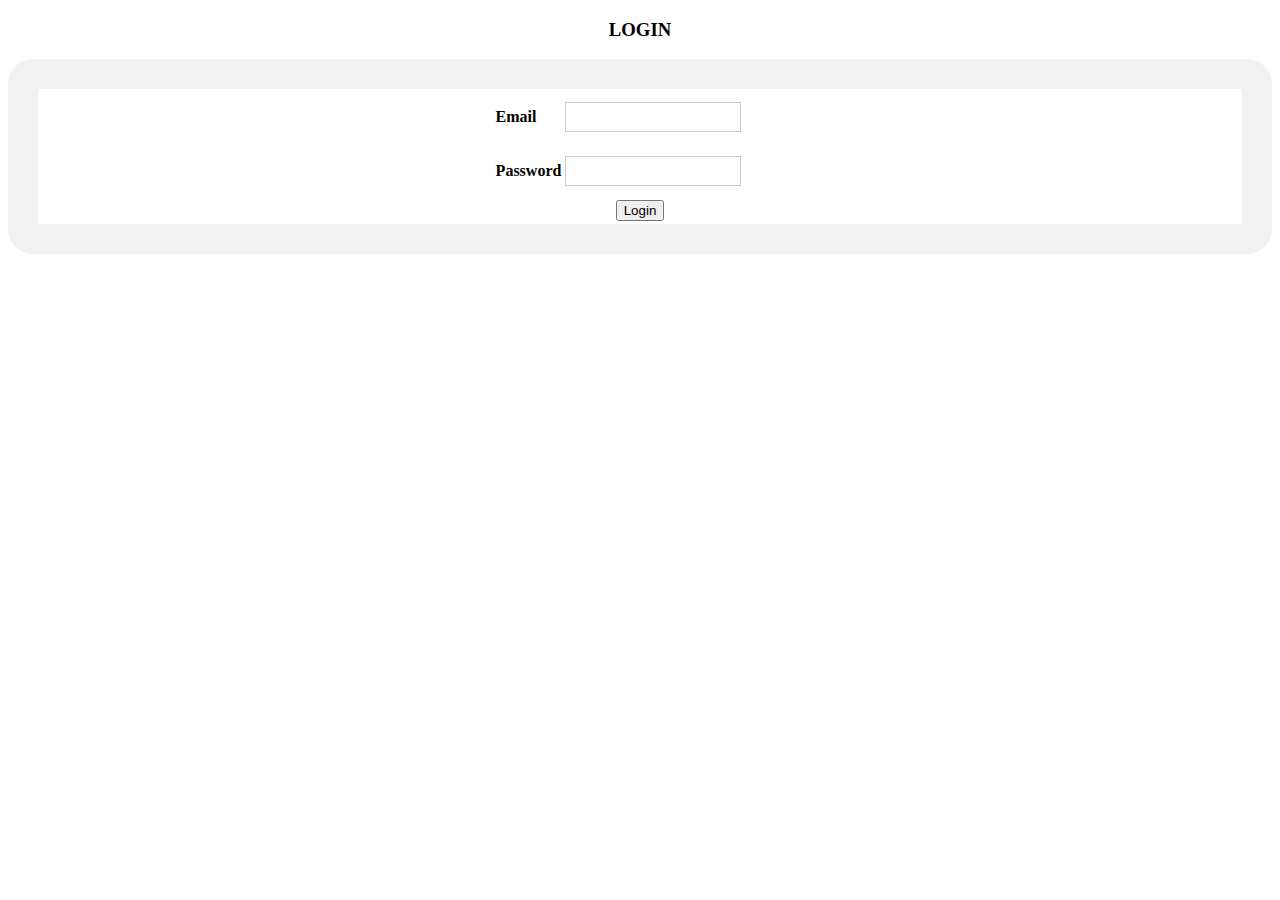
<file: login.html>
<!Doctype HTML>
<html lang = "en_US">
<head> 
      <meta charset = "UTF-8">
     <title>LOGIN PAGE</title> 
<style>

form {
    border: 30px solid #f1f1f1;
	border-radius: 25px;
}

input[type=text], input[type=password] {
    width: 80%;
	height:30px;
    padding: 12px 20px;
    margin: 10px 0;
    display: inline-block;
    border: 1px solid #ccc;
    box-sizing: border-box;
}
</style>	 
</head>
<body>
      <h3 align="center">LOGIN</h3>
	  <form action = "login.php" method ="post">
	    <table align="center">
		       <tr>
			       <td ><b>Email</b></td><td><input type = "text" name= "email" required></td>
			   </tr>
		       <tr>
			       <td><b>Password</b></td><td><input type = "password" name= "pass" required></td>
			   </tr>
			   <tr>
			       <td colspan="2" align="center"><input type ="submit" name="login" value="Login"></td>
			   </tr>
		</table>
	  
	  </form>
</body>
</html>
</file>
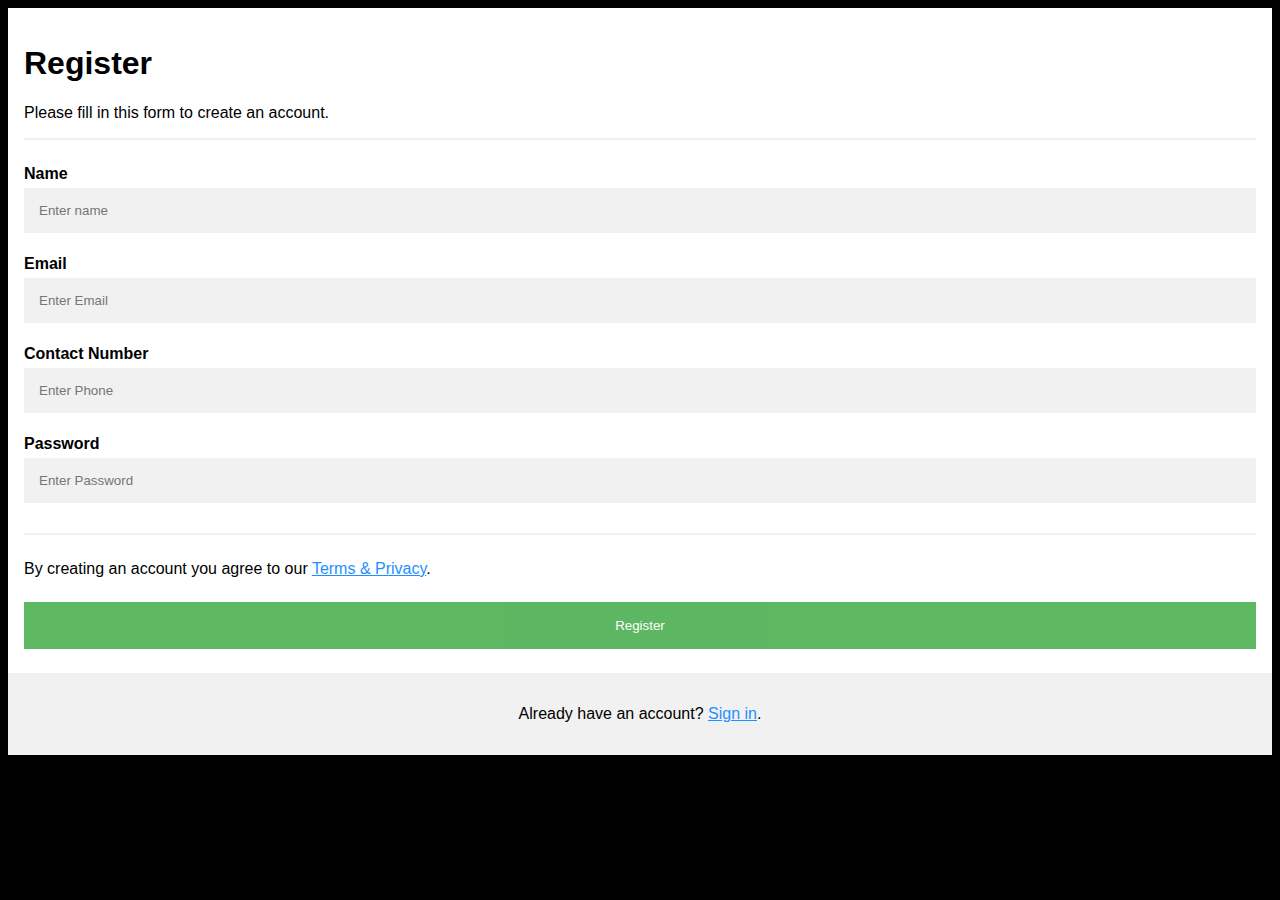
<file: register.html>
<!DOCTYPE html>
<html>
<head>
<meta name="viewport" content="width=device-width, initial-scale=1">
<style>
body {
    font-family: Arial, Helvetica, sans-serif;
    background-color: black;
}

* {
    box-sizing: border-box;
}

/* Add padding to containers */
.container {
    padding: 16px;
    background-color: white;
}

/* Full-width input fields */
input[type=text], input[type=password] {
    width: 100%;
    padding: 15px;
    margin: 5px 0 22px 0;
    display: inline-block;
    border: none;
    background: #f1f1f1;
}

input[type=text]:focus, input[type=password]:focus {
    background-color: #ddd;
    outline: none;
}

/* Overwrite default styles of hr */
hr {
    border: 1px solid #f1f1f1;
    margin-bottom: 25px;
}

/* Set a style for the submit button */
.registerbtn {
    background-color: #4CAF50;
    color: white;
    padding: 16px 20px;
    margin: 8px 0;
    border: none;
    cursor: pointer;
    width: 100%;
    opacity: 0.9;
}

.registerbtn:hover {
    opacity: 1;
}

/* Add a blue text color to links */
a {
    color: dodgerblue;
}

/* Set a grey background color and center the text of the "sign in" section */
.signin {
    background-color: #f1f1f1;
    text-align: center;
}
</style>
</head>
<body>

<form action="abc.php" method="POST">
  <div class="container">
    <h1>Register</h1>
    <p>Please fill in this form to create an account.</p>
    <hr>
	
	<label for="Name"><b>Name</b></label>
    <input type="text" placeholder="Enter name" name="name" required>

    <label for="email"><b>Email</b></label>
    <input type="text" placeholder="Enter Email" name="email" required>
	
	<label for="Contact Number"><b>Contact Number</b></label>
    <input type="text" placeholder="Enter Phone" name="phone" required>

    <label for="psw"><b>Password</b></label>
    <input type="password" placeholder="Enter Password" name="psw" required>

    <hr>
    <p>By creating an account you agree to our <a href="#">Terms & Privacy</a>.</p>

    <button type="submit" class="registerbtn">Register</button>
  </div>
  
  <div class="container signin">
    <p>Already have an account? <a href="#">Sign in</a>.</p>
  </div>
</form>

</body>
</html>
</file>
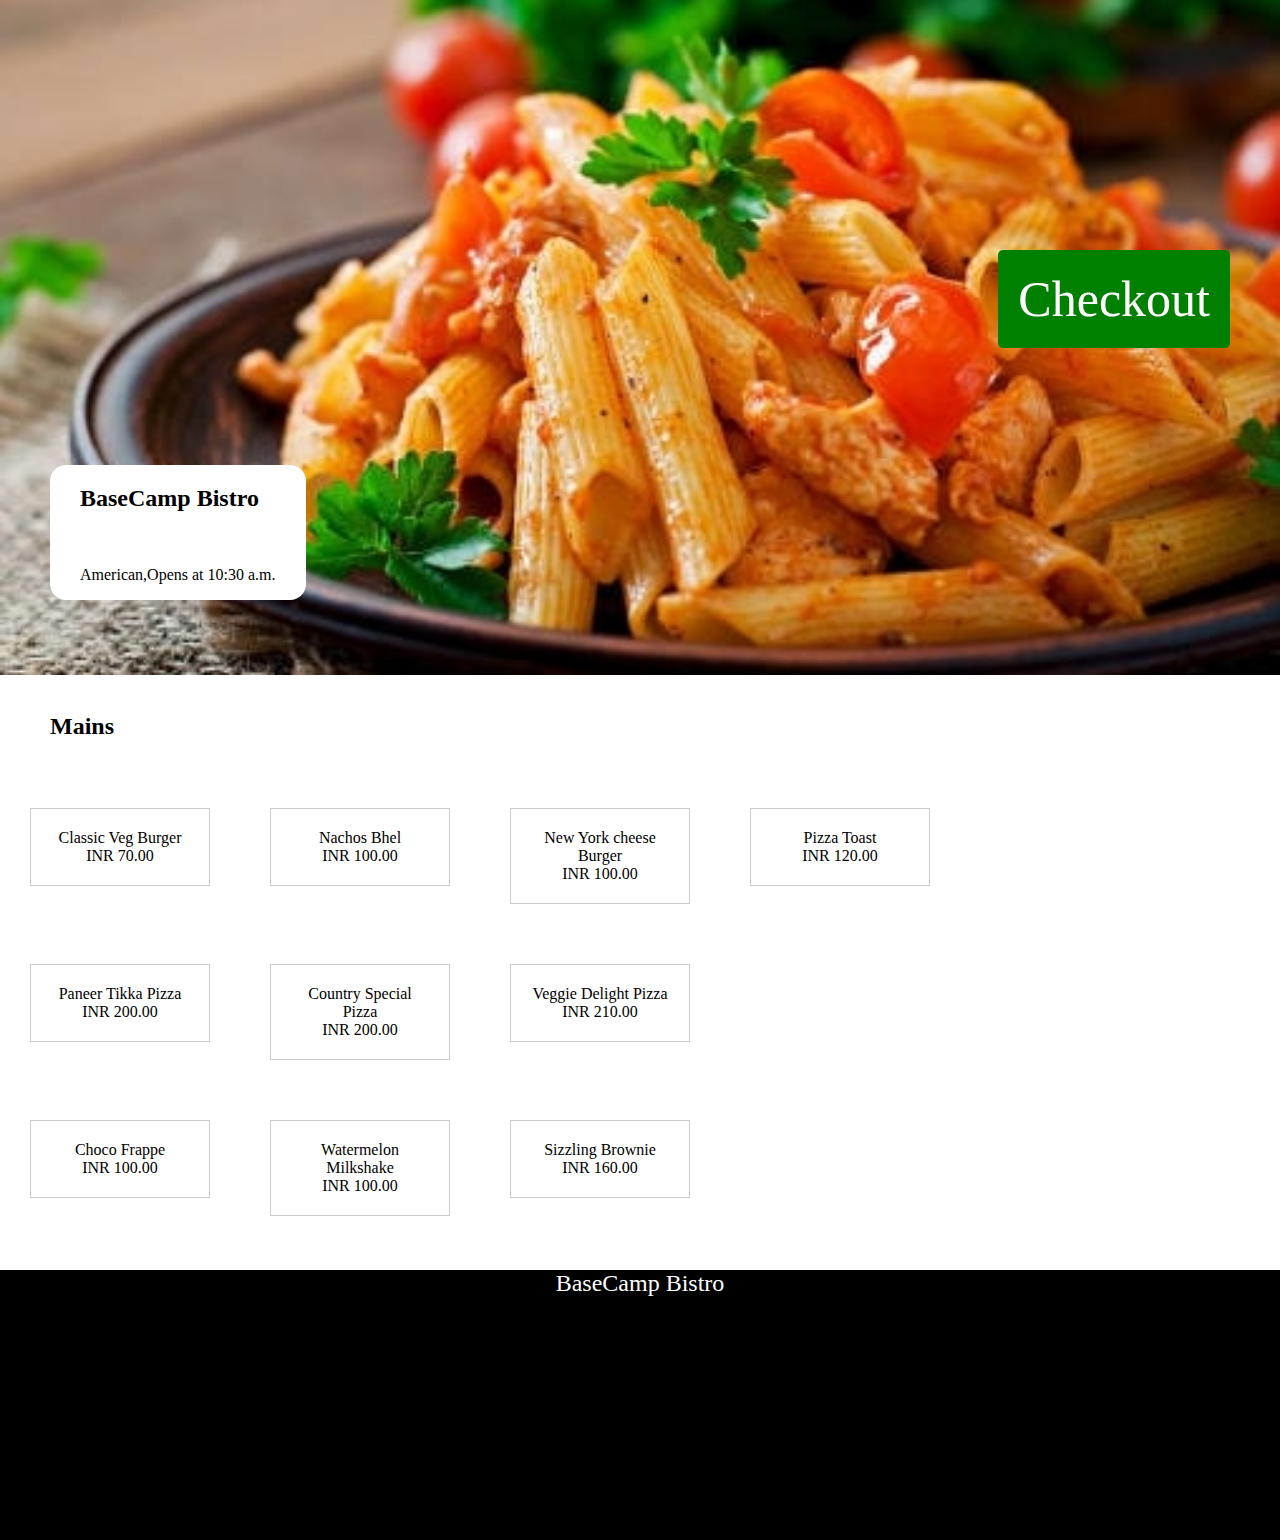
<file: menu/menubase.html>
<!DOCTYPE html>
<html>
<head>
<meta name="viewport" content="width=device-width, initial-scale=1">
<style>
body, html {
    height: 100%;
    margin: 0;
}

.bg {
    /* The image used */
    background-image: url("images/basecampbistro.jpg");

    /* Full height */
    height: 75%; 

    /* Center and scale the image nicely */
    background-position: center;
    background-repeat: no-repeat;
    background-size: cover;
}
div.gallery {
    margin: 30px;
    border: 1px solid #ccc;
    float: left;
    width: 180px;
}

div.gallery:hover {
    border: 1px solid #777;
}

div.gallery img {
    width: 100%;
    height: auto;
}

div.desc {
    padding: 15px;
    text-align: center;
}
a{
text-decoration:none;
font-family:verdana;
color:black;
}
h2{
font-family:verdana;
margin-left:50px;
}
.footer {
height:30%;
   position:relative;
   left: 0;
   bottom: 0;
   width: 100%;
   background-color: black;
font-size:24px;
font-family:verdana;
   color: white;
   text-align: center;
}
.container {
    position: relative;
}
* {
    box-sizing: border-box;
}

.gallery {
    float: left;
    width: 33.33%;
    padding: 5px;
}

/* Clearfix (clear floats) */
.row::after {
    content: "";
    clear: both;
    display: table;
}
/* Bottom right text */
.text-block {
border-radius:1em;
    position: absolute;
    bottom: 300px;
    left: 50px;
    background-color:white;;
    color:black;
  font-family:verdana;
    padding-left: 30px;
    padding-right: 30px;
}
.text-block h2{
margin-left:0px;
}
.wer{
border-radius:0.1em;
position:fixed;
top:250px;
right:50px;
padding:20px;
background-color:green;
font-size:50px;
color:white;
}
.wer a{
color:white;
}
</style>
<script>
 function passval(name,price)
 {
   window.location.href="base.php?name=" + name + "&price=" + price;
 }
 </script>
</head>
<body>
<div class="bg">
<div class="text-block"> 
    <h2>BaseCamp Bistro</h2>
<br>
    <p>American,Opens at 10:30 a.m.</p>
  </div>
</div>
<br>
<h2>Mains</h2>
<br>
<div class="row">
<div class="gallery">

  
  <div class="desc" onclick="passval('Classic Veg Burger','70.00')">Classic Veg Burger<br>INR 70.00</div>
</div>

<div class="gallery">
 <div class="desc" onclick="passval('Nachos Bhel','100.00')">Nachos Bhel<br>INR 100.00</div>    
 
</div>
<div class="gallery">
    <div class="desc" onclick="passval('New York Cheese Burger','100.00')">New York cheese Burger<br>INR 100.00</div>  
</div>

<div class="gallery">
  <div class="desc" onclick="passval('Pizza Toast','120.00')">Pizza Toast<br>INR 120.00</div>
</div>
</div>
<div class="row">
<div class="gallery">
    <div class="desc" onclick="passval('Paneer Tikka Pizza','200.00')">Paneer Tikka Pizza<br>INR 200.00</div>
</div>
<div class="gallery">
    <div class="desc" onclick="passval('Country Special Pizza','200.00')">Country Special Pizza<br>INR 200.00</div>
</div> 
<div class="gallery">
    <div class="desc" onclick="passval('Veggie Delight Pizza','210.00')">Veggie Delight Pizza<br>INR 210.00</div>
</div>
</div>
<div class="row">
<div class="gallery">
    <div class="desc" onclick="passval('Choco Frappe','100.00')">Choco Frappe<br>INR 100.00</div>
</div>
<div class="gallery">
  <div class="desc" onclick="passval('Watermelon Milkshake','100.00')">Watermelon Milkshake<br>INR 100.00</div>
</div>
<div class="gallery">
  <div class="desc" onclick="passval('Sizzling Brownie','160.00')">Sizzling Brownie<br>INR 160.00</div>
</div>
</div>
<div class="wer">
<a href="checkout.php" class="button">Checkout</a> </div>
<div class="footer">
  <p style="text-align:center;">BaseCamp Bistro</p>
</div>

</body>
</html>
</file>
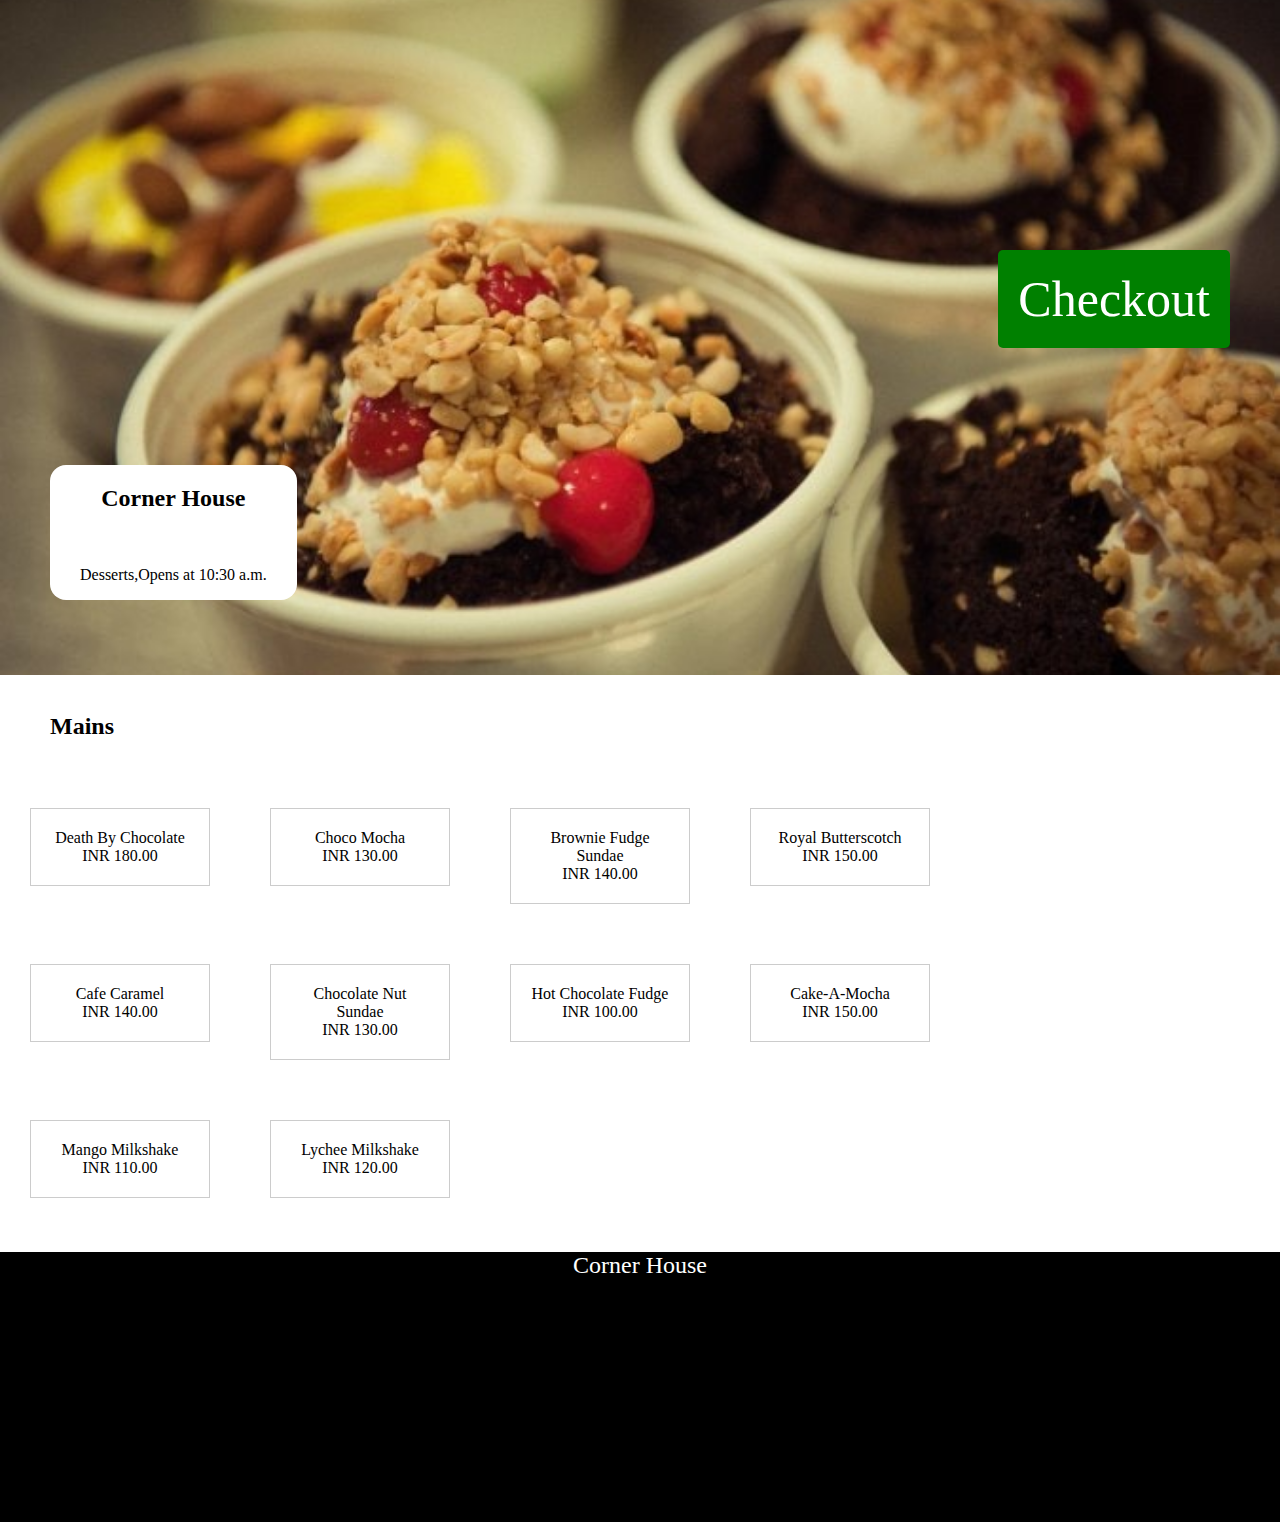
<file: menu/menucorner.html>
<!DOCTYPE html>
<html>
<head>
<meta name="viewport" content="width=device-width, initial-scale=1">
<style>
body, html {
    height: 100%;
    margin: 0;
}

.bg {
    /* The image used */
    background-image: url("images/cornerhouse.jpg");

    /* Full height */
    height: 75%; 

    /* Center and scale the image nicely */
    background-position: center;
    background-repeat: no-repeat;
    background-size: cover;
}
div.gallery {
    margin: 30px;
    border: 1px solid #ccc;
    float: left;
    width: 180px;
}

div.gallery:hover {
    border: 1px solid #777;
}

div.gallery img {
    width: 100%;
    height: auto;
}

div.desc {
    padding: 15px;
    text-align: center;
}
a{
text-decoration:none;
font-family:verdana;
color:black;
}
h2{
font-family:verdana;
margin-left:50px;
}

.footer {
height:30%;
   position:relative;
   left: 0;
   bottom: 0;
   width: 100%;
   background-color: black;
font-size:24px;
font-family:verdana;
   color: white;
   text-align: center;
}
.container {
    position: relative;
}
* {
    box-sizing: border-box;
}

.gallery {
    float: left;
    width: 33.33%;
    padding: 5px;
}

/* Clearfix (clear floats) */
.row::after {
    content: "";
    clear: both;
    display: table;
}
/* Bottom right text */
.text-block {
border-radius:1em;
    position: absolute;
    bottom: 300px;
    left: 50px;
    background-color:white;;
    color:black;
  font-family:verdana;
    padding-left: 30px;
    padding-right: 30px;
}
.text-block h2{
margin-left:0px;
}
.wer{
border-radius:0.1em;
position:fixed;
top:250px;
right:50px;
padding:20px;
background-color:green;
font-size:50px;
color:white;
}
.wer a{
color:white;
}
</style>
<script>
 function passval(name,price)
 {
   window.location.href="corner.php?name=" + name + "&price=" + price;
 }
 </script>
</head>
<body>
<div class="bg">
<div class="text-block"> 
    <h2 style="text-align:center;">Corner House</h2>
<br>
    <p>Desserts,Opens at 10:30 a.m.</p>
  </div>
</div>
<br>
<h2>Mains</h2>
<br>
<div class="row">
<div class="gallery">
  <div class="desc" onclick="passval('Death By Chocolate','180.00')">Death By Chocolate<br>INR 180.00</div>
</div>

<div class="gallery">
 <div class="desc" onclick="passval('Choco Mocha','130.00')">Choco Mocha<br>INR 130.00</div>    
</div>

<div class="gallery">
 <div class="desc" onclick="passval('Brownie Fudge Sundae','140.00')">Brownie Fudge Sundae<br>INR 140.00</div>
</div>

<div class="gallery">
 <div class="desc" onclick="passval('Royal Butterscotch','150.00')">Royal Butterscotch<br>INR 150.00</div>
</div>
</div>
<div class="row">
<div class="gallery">
 <div class="desc" onclick="passval('Cafe Caramel','140.00')">Cafe Caramel<br>INR 140.00</div>
</div>
<div class="gallery">
   <div class="desc" onclick="passval('Chocolate Nut Sundae','130.00')">Chocolate Nut Sundae<br>INR 130.00</div>
</div> 
<div class="gallery">
    <div class="desc" onclick="passval('Hot Chocolate Fudge','100.00')">Hot Chocolate Fudge<br>INR 100.00</div>
</div>
<div class="gallery">
    <div class="desc" onclick="passval('Cake-A-Mocha','150.00')">Cake-A-Mocha<br>INR 150.00</div>
</div>
</div> 
<div class="row">
<div class="gallery"> 
  <div class="desc" onclick="passval('Mango Milkshake','110.00')">Mango Milkshake<br>INR 110.00</div>
</div>
<div class="gallery">
  <div class="desc" onclick="passval('Lychee Milkshake','120.00')">Lychee Milkshake<br>INR 120.00</div>
</div>
</div>
<div class="wer">
<a href="checkout.php" class="button">Checkout</a> </div>
<div class="footer">
  <p style="text-align:center;">Corner House</p>
</div>

</body>
</html>
</file>
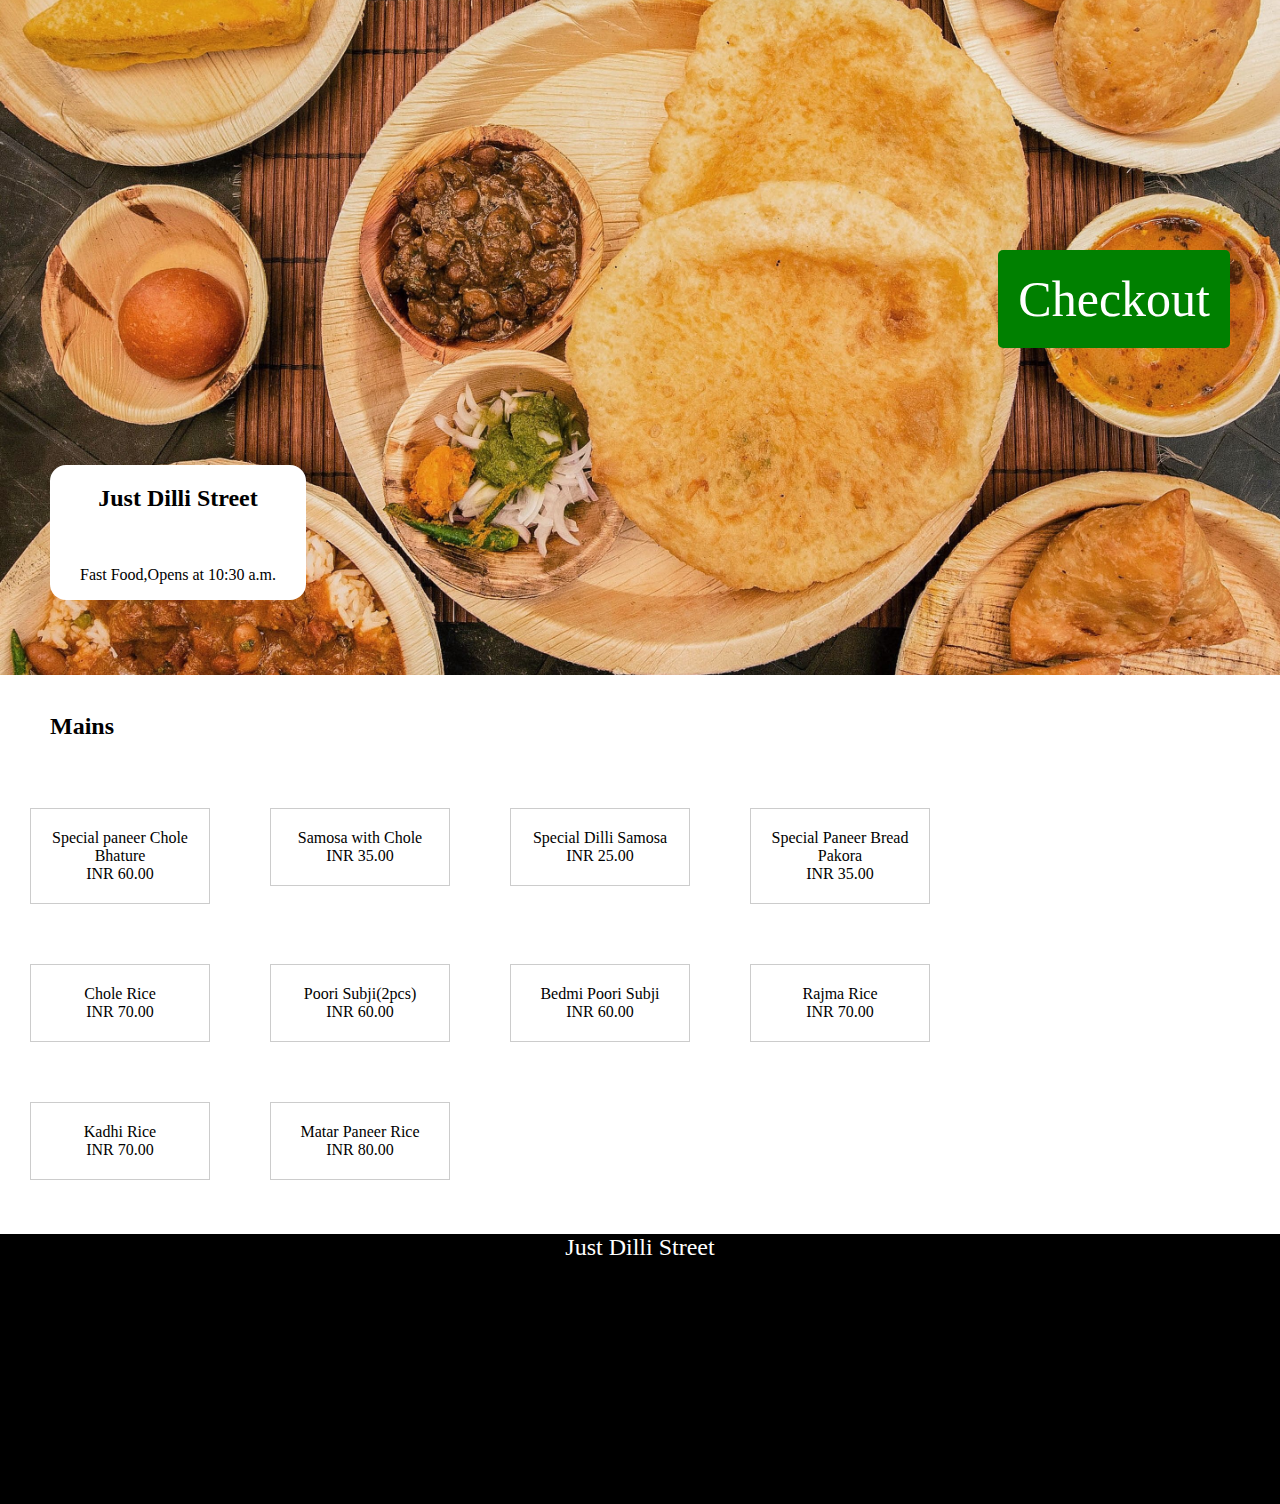
<file: menu/menudilli.html>
<!DOCTYPE html>
<html>
<head>
<meta name="viewport" content="width=device-width, initial-scale=1">
<style>
body, html {
    height: 100%;
    margin: 0;
}

.bg {
    /* The image used */
    background-image: url("images/justdilli.jpg");

    /* Full height */
    height: 75%; 

    /* Center and scale the image nicely */
    background-position: center;
    background-repeat: no-repeat;
    background-size: cover;
}
div.gallery {
    margin: 30px;
    border: 1px solid #ccc;
    float: left;
    width: 180px;
}

div.gallery:hover {
    border: 1px solid #777;
}

div.gallery img {
    width: 100%;
    height: auto;
}

div.desc {
    padding: 15px;
    text-align: center;
}
a{
text-decoration:none;
font-family:verdana;
color:black;
}
h2{
font-family:verdana;
margin-left:50px;
}

.footer {
height:30%;
   position:relative;
   left: 0;
   bottom: 0;
   width: 100%;
   background-color: black;
font-size:24px;
font-family:verdana;
   color: white;
   text-align: center;
}
.container {
    position: relative;
}
* {
    box-sizing: border-box;
}

.gallery {
    float: left;
    width: 33.33%;
    padding: 5px;
}

/* Clearfix (clear floats) */
.row::after {
    content: "";
    clear: both;
    display: table;
}
/* Bottom right text */
.text-block {
border-radius:1em;
    position: absolute;
    bottom: 300px;
    left: 50px;
    background-color:white;;
    color:black;
  font-family:verdana;
    padding-left: 30px;
    padding-right: 30px;
}
.text-block h2{
margin-left:0px;
}
.wer{
border-radius:0.1em;
position:fixed;
top:250px;
right:50px;
padding:20px;
background-color:green;
font-size:50px;
color:white;
}
.wer a{
color:white;
}
</style>
<script>
 function passval(name,price)
 {
   window.location.href="dilli.php?name=" + name + "&price=" + price;
 }
 </script>
</head>
<body>
<div class="bg">
<div class="text-block"> 
    <h2 style="text-align:center;">Just Dilli Street</h2>
<br>
    <p>Fast Food,Opens at 10:30 a.m.</p>
  </div>
</div>
<br>
<h2>Mains</h2>
<br>
<div class="row">
<div class="gallery">
  
  <div class="desc" onclick="passval('Special paneer Chole Bhature','60.00')">Special paneer Chole Bhature<br>INR 60.00</div>
</div>

<div class="gallery">
 <div class="desc" onclick="passval('Samosa with Chole','35.00')">Samosa with Chole<br>INR 35.00</div>    
</div>

<div class="gallery">
    <div class="desc" onclick="passval('Special Dilli Samosa','25.00')">Special Dilli Samosa<br>INR 25.00</div>  
</div>

<div class="gallery">  
  <div class="desc" onclick="passval('Special Paneer Bread Pakora','35.00')">Special Paneer Bread Pakora<br>INR 35.00</div>
</div>
</div>
<div class="row">
<div class="gallery">
    <div class="desc" onclick="passval('Chole Rice','70.00')">Chole Rice<br>INR 70.00</div>
  
</div>
<div class="gallery">
    <div class="desc" onclick="passval('Poori Subji(2pcs)','60.00')">Poori Subji(2pcs)<br>INR 60.00</div>
</div>
 
<div class="gallery">
    <div class="desc" onclick="passval('Bedmi Poori Subji','60.00')">Bedmi Poori Subji<br>INR 60.00</div>
</div>

<div class="gallery">
    <div class="desc" onclick="passval('Rajma Rice','70.00')">Rajma Rice<br>INR 70.00</div>
</div>
</div> 
<div class="row">
<div class="gallery">
  <div class="desc" onclick="passval('Kadhi Rice','90.00')">Kadhi Rice<br>INR 70.00</div>
</div>
<div class="gallery">
  
  <div class="desc" onclick="passval('Matar Paneer Rice','80.00')">Matar Paneer Rice<br>INR 80.00</div>
</div>
</div>
<div class="wer">
<a href="checkout.php" class="button">Checkout</a> </div>
<div class="footer">
  <p style="text-align:center;">Just Dilli Street</p>
</div>

</body>
</html>
</file>
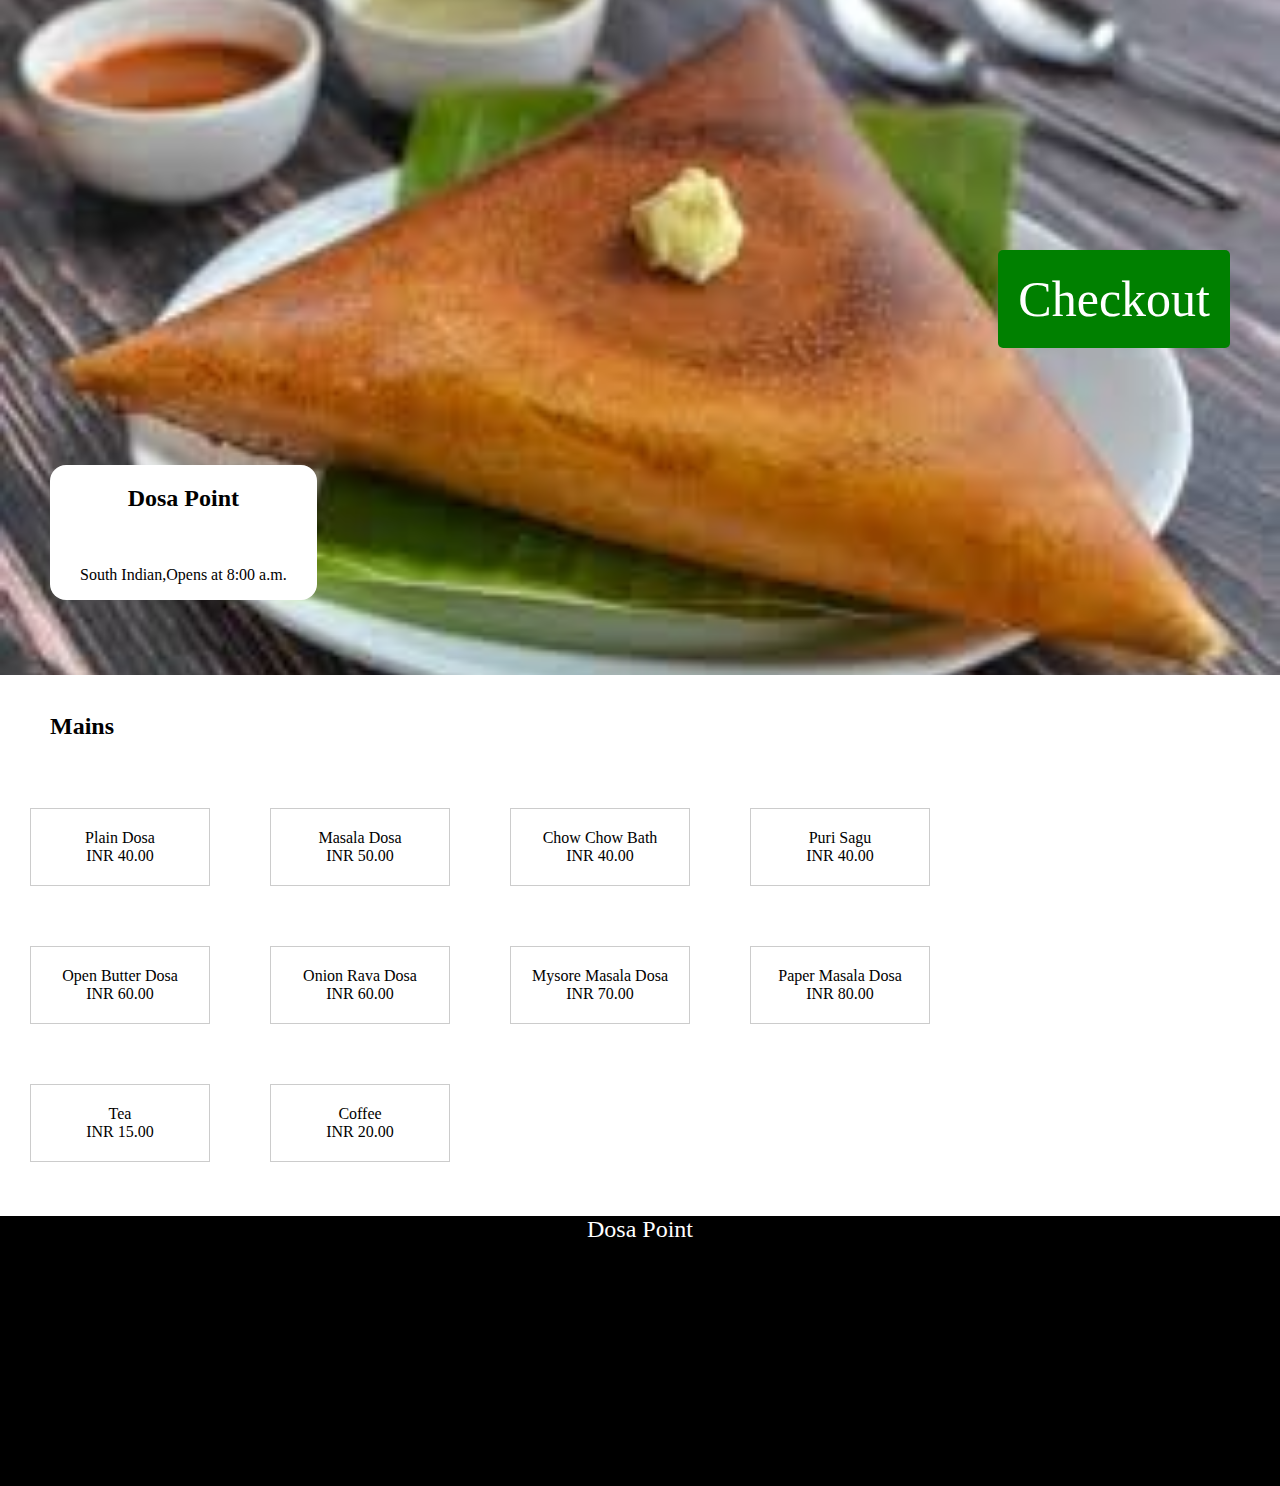
<file: menu/menudosa.html>
<!DOCTYPE html>
<html>
<head>
<meta name="viewport" content="width=device-width, initial-scale=1">
<style>
body, html {
    height: 100%;
    margin: 0;
}

.bg {
    /* The image used */
    background-image: url("images/dosapoint.jpg");

    /* Full height */
    height: 75%; 

    /* Center and scale the image nicely */
    background-position: center;
    background-repeat: no-repeat;
    background-size: cover;
}
div.gallery {
    margin: 30px;
    border: 1px solid #ccc;
    float: left;
    width: 180px;
}

div.gallery:hover {
    border: 1px solid #777;
}

div.gallery img {
    width: 100%;
    height: auto;
}

div.desc {
    padding: 15px;
    text-align: center;
}
a{
text-decoration:none;
font-family:verdana;
color:black;
}
h2{
font-family:verdana;
margin-left:50px;
}

.footer {
height:30%;
   position:relative;
   left: 0;
   bottom: 0;
   width: 100%;
   background-color: black;
font-size:24px;
font-family:verdana;
   color: white;
   text-align: center;
}
.container {
    position: relative;
}
* {
    box-sizing: border-box;
}

.gallery {
    float: left;
    width: 33.33%;
    padding: 5px;
}

/* Clearfix (clear floats) */
.row::after {
    content: "";
    clear: both;
    display: table;
}
/* Bottom right text */
.text-block {
border-radius:1em;
    position: absolute;
    bottom: 300px;
    left: 50px;
    background-color:white;;
    color:black;
  font-family:verdana;
    padding-left: 30px;
    padding-right: 30px;
}
.text-block h2{
margin-left:0px;
}
.wer{
border-radius:0.1em;
position:fixed;
top:250px;
right:50px;
padding:20px;
background-color:green;
font-size:50px;
color:white;
}
.wer a{
color:white;
}
</style>
<script>
 function passval(name,price)
 {
   window.location.href="dosa.php?name=" + name + "&price=" + price;
 }
 </script>
</head>
<body>
<div class="bg">
<div class="text-block"> 
    <h2 style="text-align:center;">Dosa Point</h2>
<br>
    <p>South Indian,Opens at 8:00 a.m.</p>
  </div>
</div>
<br>
<h2>Mains</h2>
<br>
<div class="row">
<div class="gallery">
  
  <div class="desc" onclick="passval('Plain Dosa','40.00')">Plain Dosa<br>INR 40.00</div>
</div>

<div class="gallery">
 <div class="desc" onclick="passval('Masala Dosa','50.00')">Masala Dosa<br>INR 50.00</div>    
</div>

<div class="gallery">
    <div class="desc" onclick="passval('Chow Chow Bath','40.00')">Chow Chow Bath<br>INR 40.00</div>
</div>
<div class="gallery">
  <div class="desc" onclick="passval('Puri Sagu','40.00')">Puri Sagu<br>INR 40.00</div>

</div>
</div>
<div class="row">
<div class="gallery">
    <div class="desc" onclick="passval('Open Butter Dosa','60.00')">Open Butter Dosa<br>INR 60.00</div>
</div>
<div class="gallery">
    <div class="desc" onclick="passval('Onion Rava Dosa','60.00')">Onion Rava Dosa<br>INR 60.00</div>
</div> 
<div class="gallery">

    <div class="desc" onclick="passval('Mysore Masala Dosa','70.00')">Mysore Masala Dosa<br>INR 70.00</div>

</div>
<div class="gallery">

    <div class="desc" onclick="passval('Paper Masala Dosa','80.00')">Paper Masala Dosa<br>INR 80.00</div>

</div>
</div> 
<div class="row">
<div class="gallery">
  <div class="desc" onclick="passval('Tea','15.00')">Tea <br>INR 15.00</div>
</div>
<div class="gallery">
  <div class="desc" onclick="passval('Coffee','20.00')">Coffee<br>INR 20.00</div>
</div>
</div>
<div class="wer">
<a href="checkout.php" class="button">Checkout</a> </div>
<div class="footer">
  <p style="text-align:center;">Dosa Point</p>
</div>

</body>
</html>
</file>
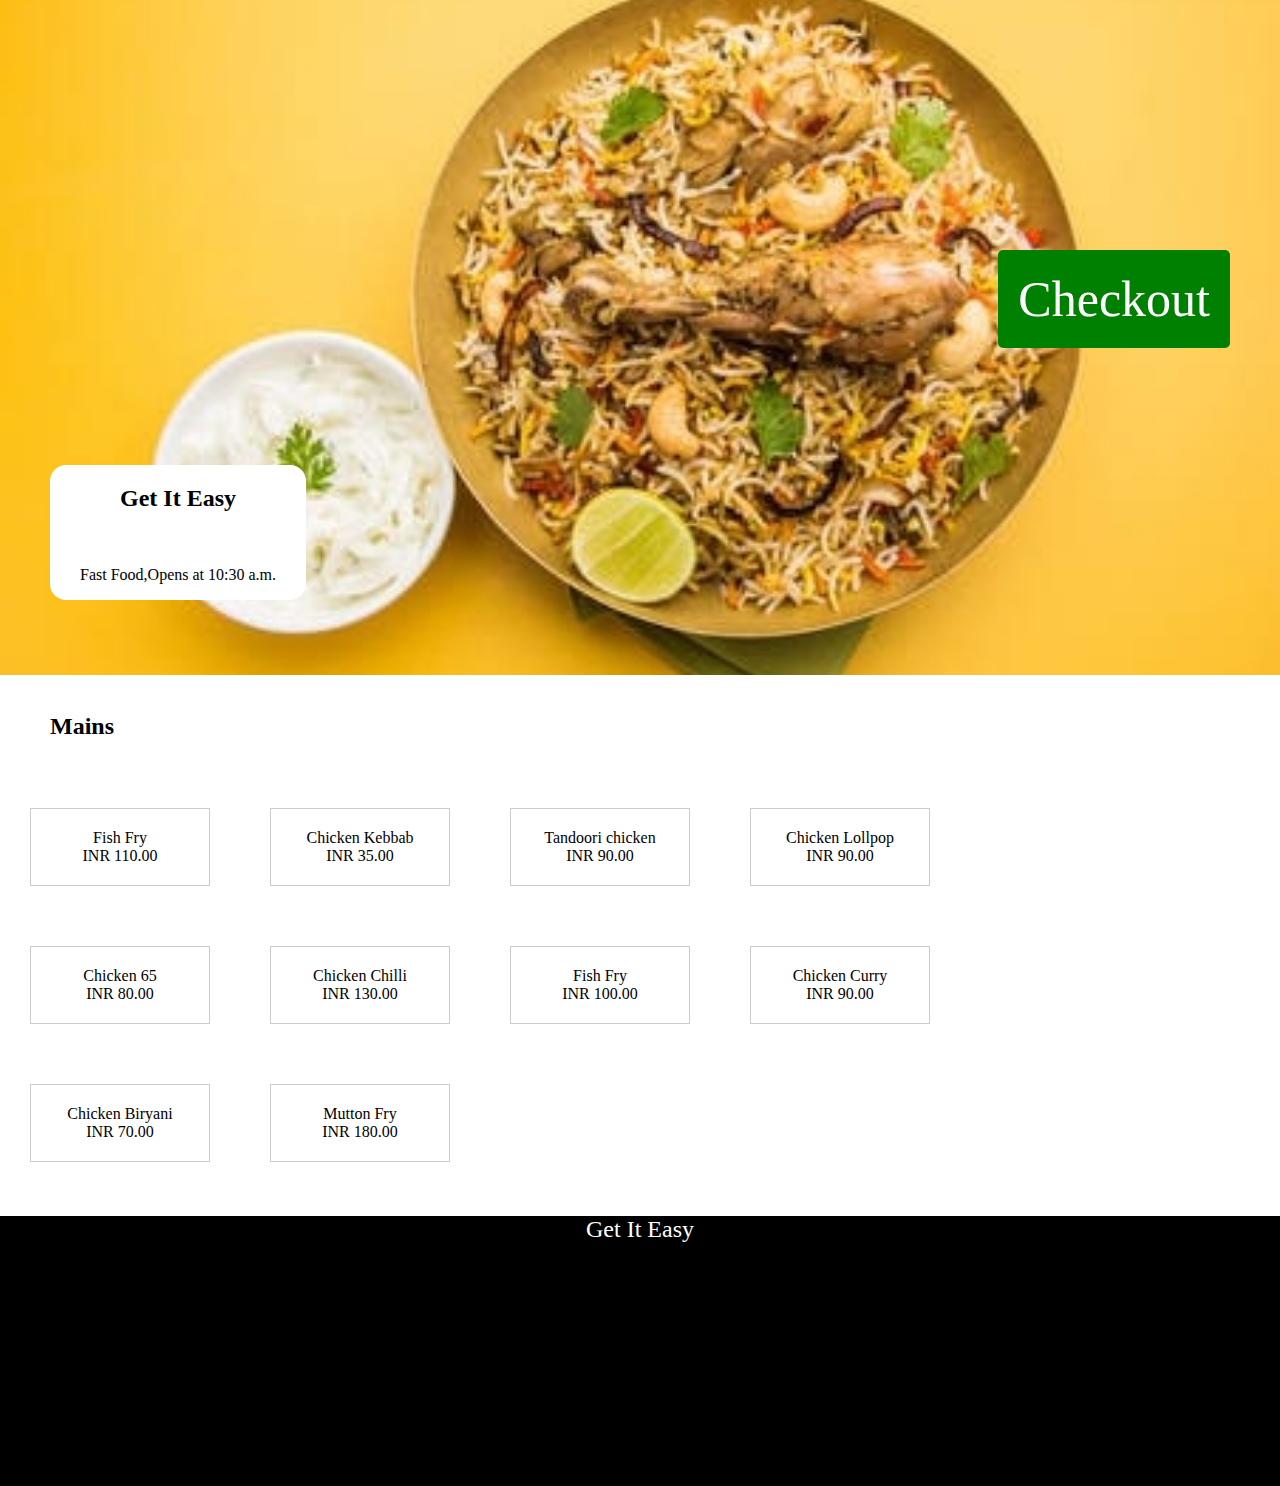
<file: menu/menugetit.html>
<!DOCTYPE html>
<html>
<head>
<meta name="viewport" content="width=device-width, initial-scale=1">
<style>
body, html {
    height: 100%;
    margin: 0;
}

.bg {
    /* The image used */
    background-image: url("images/getiteasy.jpg");

    /* Full height */
    height: 75%; 

    /* Center and scale the image nicely */
    background-position: center;
    background-repeat: no-repeat;
    background-size: cover;
}
div.gallery {
    margin: 30px;
    border: 1px solid #ccc;
    float: left;
    width: 180px;
}

div.gallery:hover {
    border: 1px solid #777;
}

div.gallery img {
    width: 100%;
    height: auto;
}

div.desc {
    padding: 15px;
    text-align: center;
}
a{
text-decoration:none;
font-family:verdana;
color:black;
}
h2{
font-family:verdana;
margin-left:50px;
}

.footer {
height:30%;
   position:relative;
   left: 0;
   bottom: 0;
   width: 100%;
   background-color: black;
font-size:24px;
font-family:verdana;
   color: white;
   text-align: center;
}
.container {
    position: relative;
}
* {
    box-sizing: border-box;
}

.gallery {
    float: left;
    width: 33.33%;
    padding: 5px;
}

/* Clearfix (clear floats) */
.row::after {
    content: "";
    clear: both;
    display: table;
}
/* Bottom right text */
.text-block {
border-radius:1em;
    position: absolute;
    bottom: 300px;
    left: 50px;
    background-color:white;;
    color:black;
  font-family:verdana;
    padding-left: 30px;
    padding-right: 30px;
}
.text-block h2{
margin-left:0px;
}
.wer{
border-radius:0.1em;
position:fixed;
top:250px;
right:50px;
padding:20px;
background-color:green;
font-size:50px;
color:white;
}
.wer a{
color:white;
}
</style>
<script>
 function passval(name,price)
 {
   window.location.href="getit.php?name=" + name + "&price=" + price;
 }
 </script>
</head>
<body>
<div class="bg">
<div class="text-block"> 
    <h2 style="text-align:center;">Get It Easy</h2>
<br>
    <p>Fast Food,Opens at 10:30 a.m.</p>
  </div>
</div>
<br>
<h2>Mains</h2>
<br>
<div class="row">
<div class="gallery">
  <div class="desc" onclick="passval('Fish Fry','110.00')">Fish Fry<br>INR 110.00</div>
</div>

<div class="gallery">
 <div class="desc" onclick="passval('Chicken Kebab','35.00')">Chicken Kebbab<br>INR 35.00</div>    

 
</div>

<div class="gallery">
 
    <div class="desc" onclick="passval('Tandoori chicken','90.00')">Tandoori chicken<br>INR 90.00</div>
  
</div>

<div class="gallery">
 
  <div class="desc" onclick="passval('Chicken Lollpop','90.00')">Chicken Lollpop<br>INR 90.00</div>
</div>
</div>
<div class="row">
<div class="gallery">
    <div class="desc" onclick="passval('Chicken 65','80.00')">Chicken 65<br>INR 80.00</div>

  
</div>
<div class="gallery">
    <div class="desc" onclick="passval('Chicken Chilli','130.00')">Chicken Chilli<br>INR 130.00</div>
</div> 
<div class="gallery">
    <div class="desc" onclick="passval('Fish Fry','100.00')">Fish Fry<br>INR 100.00</div>
</div>
<div class="gallery">

    <div class="desc" onclick="passval('Chicken Curry','90.00')">Chicken Curry<br>INR 90.00</div>
</div>
</div> 
<div class="row">
<div class="gallery">
  
  <div class="desc" onclick="passval('Chicken Biryani','70.00')">Chicken Biryani<br>INR 70.00</div>
</div>
<div class="gallery">
  
  <div class="desc" onclick="passval('Mutton Fry','180.00')">Mutton Fry<br>INR 180.00</div>
</div>
</div>
<div class="wer">
<a href="checkout.php" class="button">Checkout</a> </div>
<div class="footer">
  <p style="text-align:center;">Get It Easy</p>
</div>

</body>
</html>
</file>
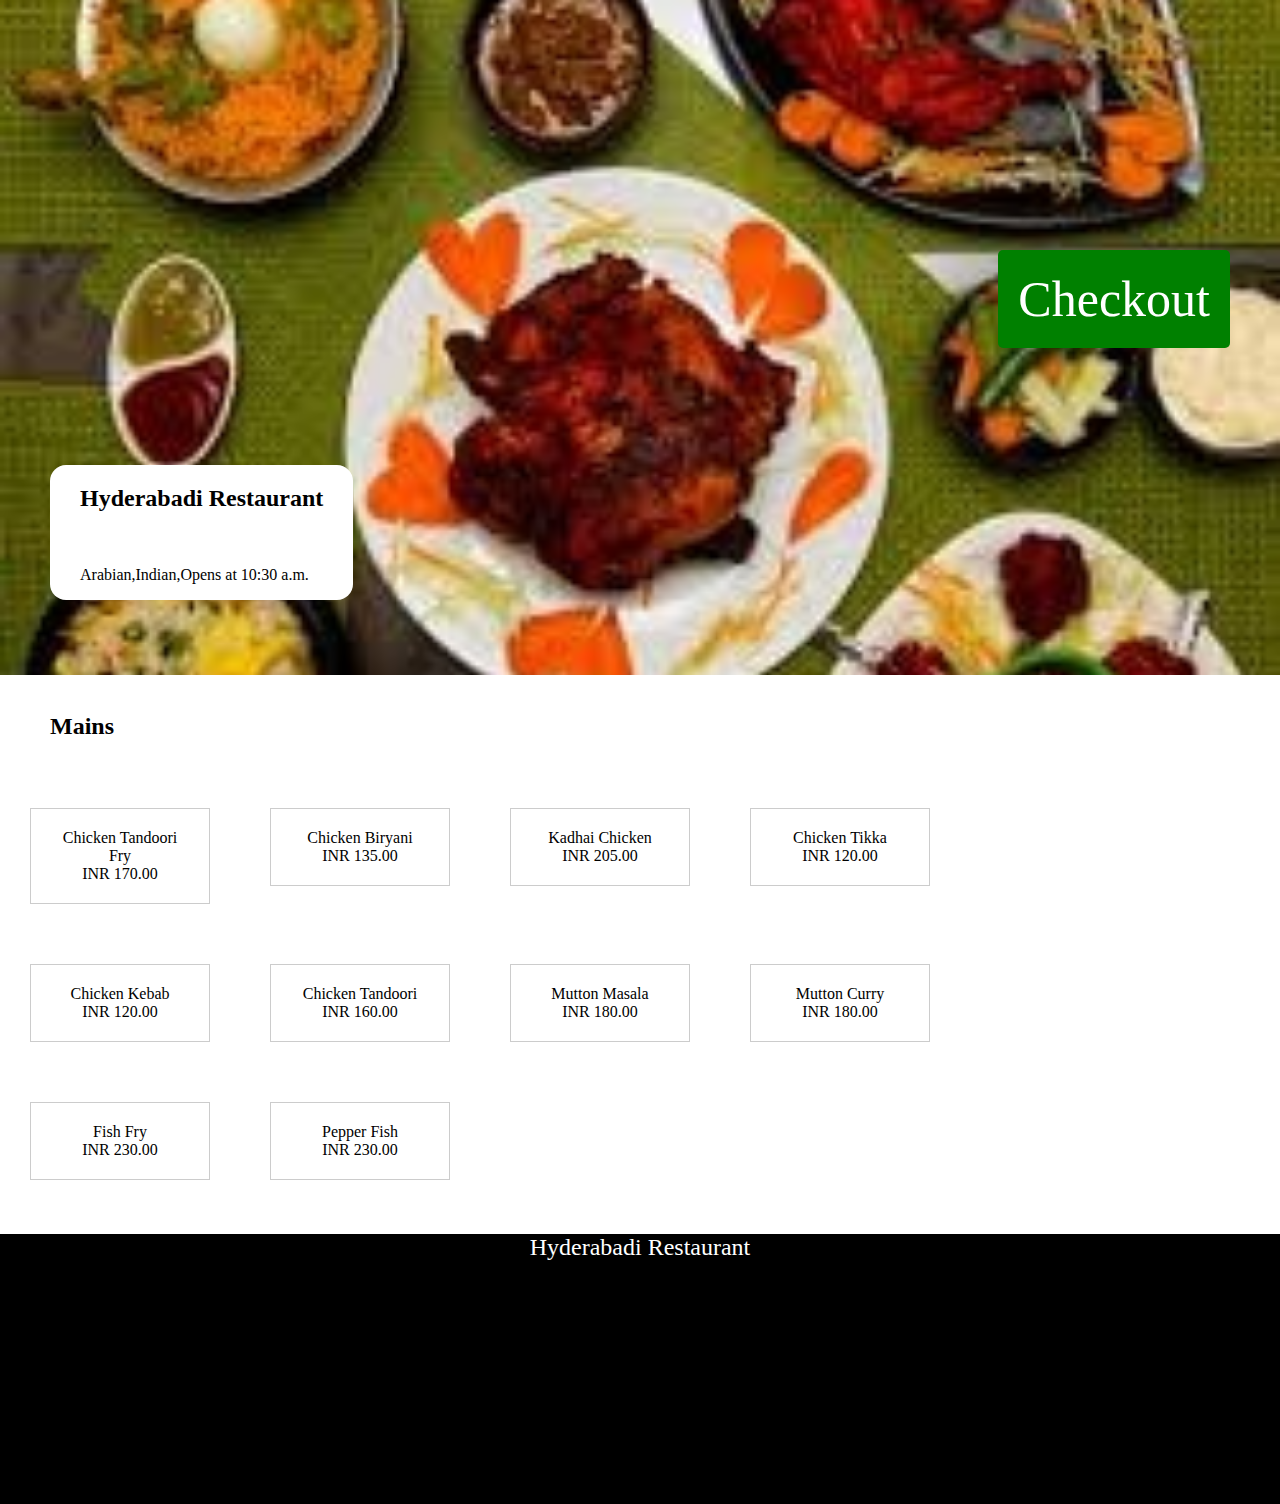
<file: menu/menuhyderabadi.html>
<!DOCTYPE html>
<html>
<head>
<meta name="viewport" content="width=device-width, initial-scale=1">
<style>
body, html {
    height: 100%;
    margin: 0;
}

.bg {
    /* The image used */
    background-image: url("images/bigchicken.jpg");

    /* Full height */
    height: 75%; 

    /* Center and scale the image nicely */
    background-position: center;
    background-repeat: no-repeat;
    background-size: cover;
}
div.gallery {
    margin: 30px;
    border: 1px solid #ccc;
    float: left;
    width: 180px;
}

div.gallery:hover {
    border: 1px solid #777;
}

div.gallery img {
    width: 100%;
    height: auto;
}

div.desc {
    padding: 15px;
    text-align: center;
}
a{
text-decoration:none;
font-family:verdana;
color:black;
}
h2{
font-family:verdana;
margin-left:50px;
}

.footer {
height:30%;
   position:relative;
   left: 0;
   bottom: 0;
   width: 100%;
   background-color: black;
font-size:24px;
font-family:verdana;
   color: white;
   text-align: center;
}
.container {
    position: relative;
}
* {
    box-sizing: border-box;
}

.gallery {
    float: left;
    width: 33.33%;
    padding: 5px;
}

/* Clearfix (clear floats) */
.row::after {
    content: "";
    clear: both;
    display: table;
}
/* Bottom right text */
.text-block {
border-radius:1em;
    position: absolute;
    bottom: 300px;
    left: 50px;
    background-color:white;;
    color:black;
  font-family:verdana;
    padding-left: 30px;
    padding-right: 30px;
}
.text-block h2{
margin-left:0px;
}
.wer{
border-radius:0.1em;
position:fixed;
top:250px;
right:50px;
padding:20px;
background-color:green;
font-size:50px;
color:white;
}
.wer a{
color:white;
}
</style>
<script>
 function passval(name,price)
 {
   window.location.href="hyd.php?name=" + name + "&price=" + price;
 }
 </script>
</head>
<body>
<div class="bg">
<div class="text-block"> 
    <h2 style="text-align:center;">Hyderabadi Restaurant</h2>
<br>
    <p>Arabian,Indian,Opens at 10:30 a.m.</p>
  </div>
</div>
<br>
<h2>Mains</h2>
<br>
<div class="row">
<div class="gallery">
  <div class="desc" onclick="passval('Chicken Tandoori Fry','170.00')">Chicken Tandoori Fry<br>INR 170.00</div>
</div>

<div class="gallery">
 <div class="desc" onclick="passval('Chicken Biryani','135.00')">Chicken Biryani<br>INR 135.00</div>    
 
</div>

<div class="gallery">
    <div class="desc" onclick="passval('Kadhai Chicken','205.00')">Kadhai Chicken<br>INR 205.00</div>
</div>

<div class="gallery">
  <div class="desc" onclick="passval('Chicken Tikka','120.00')">Chicken Tikka<br>INR 120.00</div>
</div>
</div>
<div class="row">
<div class="gallery">
    <div class="desc" onclick="passval('Chicken Kebab','40.00')">Chicken Kebab<br>INR 120.00</div>
</div>
<div class="gallery">
    <div class="desc" onclick="passval('Chicken Tandoori','160.00')">Chicken Tandoori<br>INR 160.00</div>
</div> 
<div class="gallery">
    <div class="desc" onclick="passval('Mutton Masala','180.00')">Mutton Masala<br>INR 180.00</div>
</div>
<div class="gallery">
    <div class="desc" onclick="passval('Mutton Curry','180.00')">Mutton Curry<br>INR 180.00</div>
</div>
</div> 
<div class="row">
<div class="gallery">
  <div class="desc" onclick="passval('Fish Fry','230.00')">Fish Fry<br>INR 230.00</div>
</div>
<div class="gallery"> 
  <div class="desc" onclick="passval('Pepper Fish','230.00')">Pepper Fish<br>INR 230.00</div>
</div>
</div>
<div class="wer">
<a href="checkout.php" class="button">Checkout</a> </div>
<div class="footer">
  <p style="text-align:center;">Hyderabadi Restaurant</p>
</div>

</body>
</html>
</file>
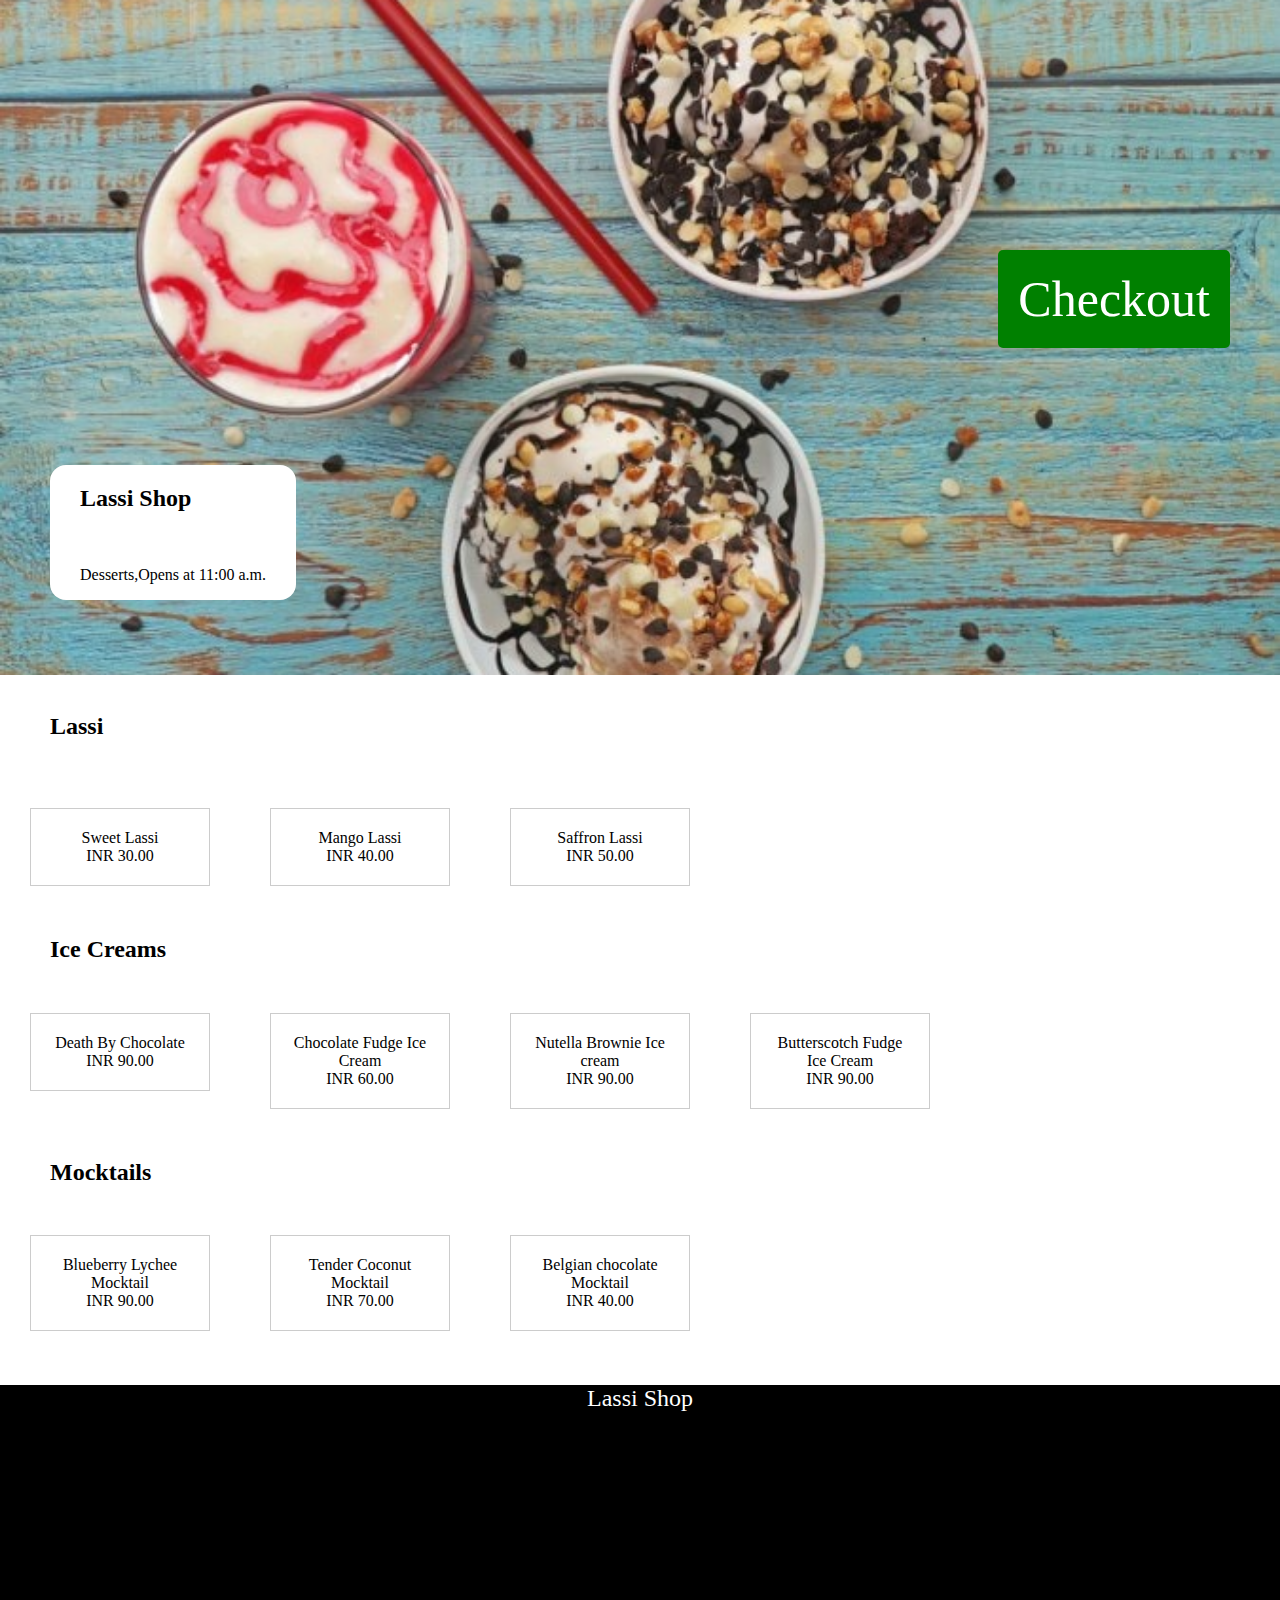
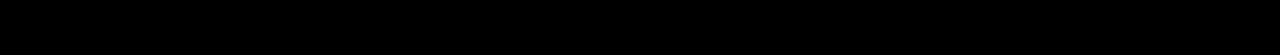
<file: menu/menulassi.html>
<!DOCTYPE html>
<html>
<head>
<meta name="viewport" content="width=device-width, initial-scale=1">
<style>
body, html {
    height: 100%;
    margin: 0;
}

.bg {
    /* The image used */
    background-image: url("images/lassishop.jpg");

    /* Full height */
    height: 75%;

    /* Center and scale the image nicely */
    background-position: center;
    background-repeat: no-repeat;
    background-size: cover;
}
div.gallery {
    margin: 30px;
    border: 1px solid #ccc;
    float: left;
    width: 180px;
}

div.gallery:hover {
    border: 1px solid #777;
}

div.gallery img {
    width: 100%;
    height: auto;
}

div.desc {
    padding: 15px;
    text-align: center;
}
a{
text-decoration:none;
font-family:verdana;
color:black;
}
h2{
font-family:verdana;
margin-left:50px;
}
.footer {
height:30%;
   position:relative;
   left: 0;
   bottom: 0;
   width: 100%;
   background-color: black;
font-size:24px;
font-family:verdana;
   color: white;
   text-align: center;
}
.container {
    position: relative;
}
* {
    box-sizing: border-box;
}

.gallery {
    float: left;
    width: 33.33%;
    padding: 5px;
}

/* Clearfix (clear floats) */
.row::after {
    content: "";
    clear: both;
    display: table;
}
/* Bottom right text */
.text-block {
border-radius:1em;
    position: absolute;
    bottom: 300px;
    left: 50px;
    background-color:white;;
    color:black;
  font-family:verdana;
    padding-left: 30px;
    padding-right: 30px;
}
.text-block h2{
margin-left:0px;
}
.wer{
border-radius:0.1em;
position:fixed;
top:250px;
right:50px;
padding:20px;
background-color:green;
font-size:50px;
color:white;
}
.wer a{
color:white;
}
</style>


<script>
 function passval(name,price)
 {
   window.location.href="lassi.php?name=" + name + "&price=" + price;
 }
 </script>
</head>
<body>
<div class="bg">
<div class="text-block">
    <h2>Lassi Shop</h2>
<br>
    <p>Desserts,Opens at 11:00 a.m.</p>
  </div>
</div>
<br>
<h2>Lassi</h2>
<br>
<div class="row">
<div class="gallery">

  <div class="desc" onclick="passval('Sweet Lassi','30.00')">Sweet Lassi<br>INR 30.00</div>
</div>

<div class="gallery">
  
 <div class="desc" onclick="passval('Mango lassi','40')">Mango Lassi<br>INR 40.00</div>
  
</div>

<div class="gallery">
  
    <div class="desc" onclick="passval('Saffron lassi','50.00')">Saffron Lassi<br>INR 50.00</div>

</div>
</div>
<h2>Ice Creams</h2>
<div class="row">
<div class="gallery">
  <div class="desc" onclick="passval('Death By Chocolate','90.00')">Death By Chocolate<br>INR 90.00</div> 
</div>
<div class="gallery">
    <div class="desc" onclick="passval('Chocolate Fudge Ice Cream','60.00')">Chocolate Fudge Ice Cream <br>INR 60.00</div>

</div>
<div class="gallery">
    <div class="desc" onclick="passval('Nutella Brownie Ice cream','90.00')">Nutella Brownie Ice cream<br>INR 90.00</div>
</div>
<div class="gallery">
    <div class="desc" onclick="passval('Butterscotch Fudge Ice Cream','90.00')">Butterscotch Fudge Ice Cream<br>INR 90.00</div>
</div>
</div>
<h2>Mocktails</h2>
<div class="row">
<div class="gallery">
    <div class="desc" onclick="passval('Blueberry Lychee Mocktail','90.00')">Blueberry Lychee Mocktail<br>INR 90.00</div>
</div>

<div class="gallery">

  <div class="desc" onclick="passval('Tender Coconut Mocktail','70.00')">Tender Coconut Mocktail<br>INR 70.00</div></a>
</div>
<div class="gallery">

  <div class="desc" onclick="passval('Belgian chocolate Mocktail','40.00')">Belgian chocolate Mocktail<br>INR 40.00</div></a>
</div>
</div>
<div class="wer">
<a href="checkout.php" class="button">Checkout</a> </div>
<div class="footer">
  <p style="text-align:center;">Lassi Shop</p>
</div>

</body>
</html>
</file>
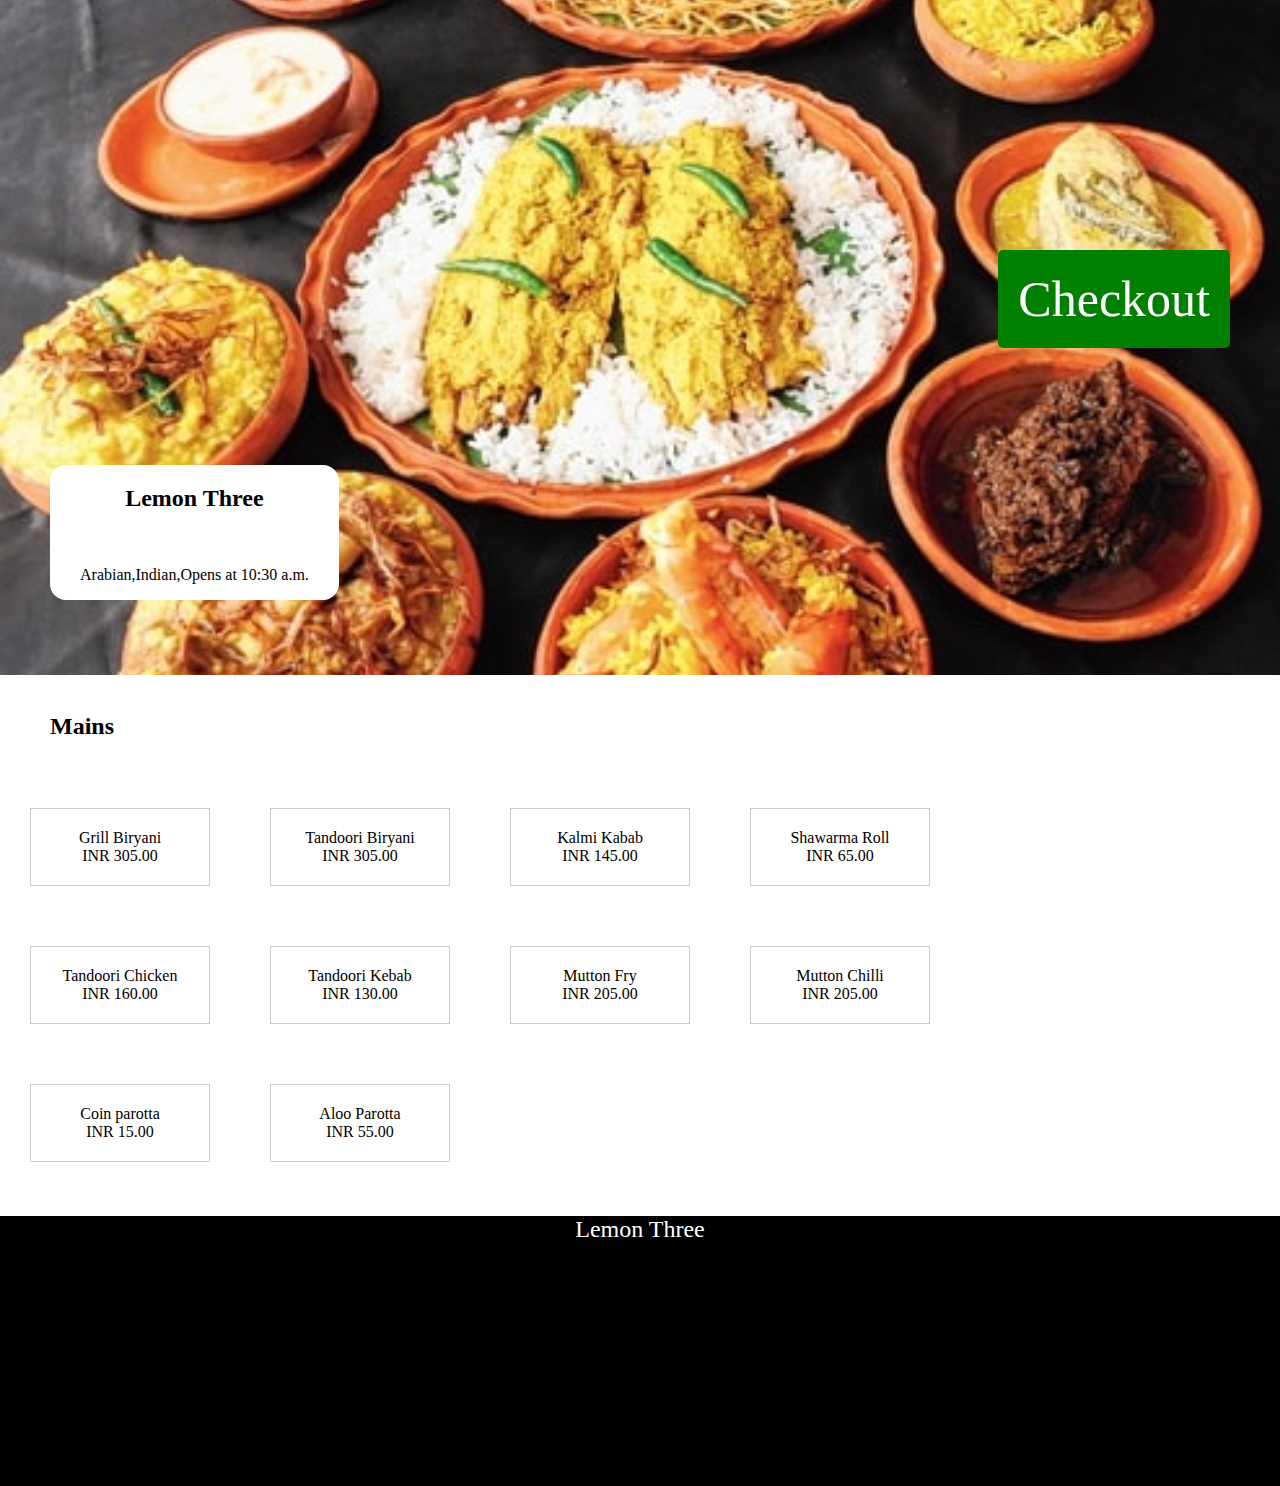
<file: menu/menulemon.html>
<!DOCTYPE html>
<html>
<head>
<meta name="viewport" content="width=device-width, initial-scale=1">
<style>
body, html {
    height: 100%;
    margin: 0;
}

.bg {
    /* The image used */
    background-image: url("images/lemonthree.jpg");

    /* Full height */
    height: 75%; 

    /* Center and scale the image nicely */
    background-position: center;
    background-repeat: no-repeat;
    background-size: cover;
}
div.gallery {
    margin: 30px;
    border: 1px solid #ccc;
    float: left;
    width: 180px;
}

div.gallery:hover {
    border: 1px solid #777;
}

div.gallery img {
    width: 100%;
    height: auto;
}

div.desc {
    padding: 15px;
    text-align: center;
}
a{
text-decoration:none;
font-family:verdana;
color:black;
}
h2{
font-family:verdana;
margin-left:50px;
}

.footer {
height:30%;
   position:relative;
   left: 0;
   bottom: 0;
   width: 100%;
   background-color: black;
font-size:24px;
font-family:verdana;
   color: white;
   text-align: center;
}
.container {
    position: relative;
}
* {
    box-sizing: border-box;
}

.gallery {
    float: left;
    width: 33.33%;
    padding: 5px;
}

/* Clearfix (clear floats) */
.row::after {
    content: "";
    clear: both;
    display: table;
}
/* Bottom right text */
.text-block {
border-radius:1em;
    position: absolute;
    bottom: 300px;
    left: 50px;
    background-color:white;;
    color:black;
  font-family:verdana;
    padding-left: 30px;
    padding-right: 30px;
}
.text-block h2{
margin-left:0px;
}
.wer{
border-radius:0.1em;
position:fixed;
top:250px;
right:50px;
padding:20px;
background-color:green;
font-size:50px;
color:white;
}
.wer a{
color:white;
}
</style>
<script>
 function passval(name,price)
 {
   window.location.href="lemon.php?name=" + name + "&price=" + price;
 }
 </script>
</head>
<body>
<div class="bg">
<div class="text-block"> 
    <h2 style="text-align:center;">Lemon Three</h2>
<br>
    <p>Arabian,Indian,Opens at 10:30 a.m.</p>
  </div>
</div>
<br>
<h2>Mains</h2>
<br>
<div class="row">
<div class="gallery">
  
  <div class="desc" onclick="passval('Grill Biryani','305.00')">Grill Biryani<br>INR 305.00</div>
</div>

<div class="gallery">
 <div class="desc" onclick="passval('Tandoori Biryani','305.00')">Tandoori Biryani<br>INR 305.00</div>    
</div>

<div class="gallery">
    <div class="desc" onclick="passval(Kalmi Kabab','145.00')">Kalmi Kabab<br>INR 145.00</div>  
</div>

<div class="gallery">
<div class="desc" onclick="passval('Shawarma Roll','65.00')">Shawarma Roll<br>INR 65.00</div>
</div>
</div>
<div class="row">
<div class="gallery">
     <div class="desc" onclick="passval('Tandoori Chicken','160.00')">Tandoori Chicken<br>INR 160.00</div>
  
</div>
<div class="gallery">
    <div class="desc" onclick="passval('Tandoori Kebab','130.00')">Tandoori Kebab<br>INR 130.00</div>
</div> 
<div class="gallery">
    <div class="desc" onclick="passval('Mutton Fry','205.00')">Mutton Fry<br>INR 205.00</div>
</div>
<div class="gallery">

    <div class="desc" onclick="passval('Mutton Chilli','205.00')">Mutton Chilli<br>INR 205.00</div>

</div>
</div> 
<div class="row">
<div class="gallery">
  
  <div class="desc" onclick="passval('Coin Parotta','15.00')">Coin parotta<br>INR 15.00</div>
</div>
<div class="gallery">
  
  <div class="desc" onclick="passval('Aloo Parotta','55.00')">Aloo Parotta<br>INR 55.00</div>
</div>
</div>
<div class="wer">
<a href="checkout.php" class="button">Checkout</a> </div>
<div class="footer">
  <p style="text-align:center;">Lemon Three</p>
</div>

</body>
</html>
</file>
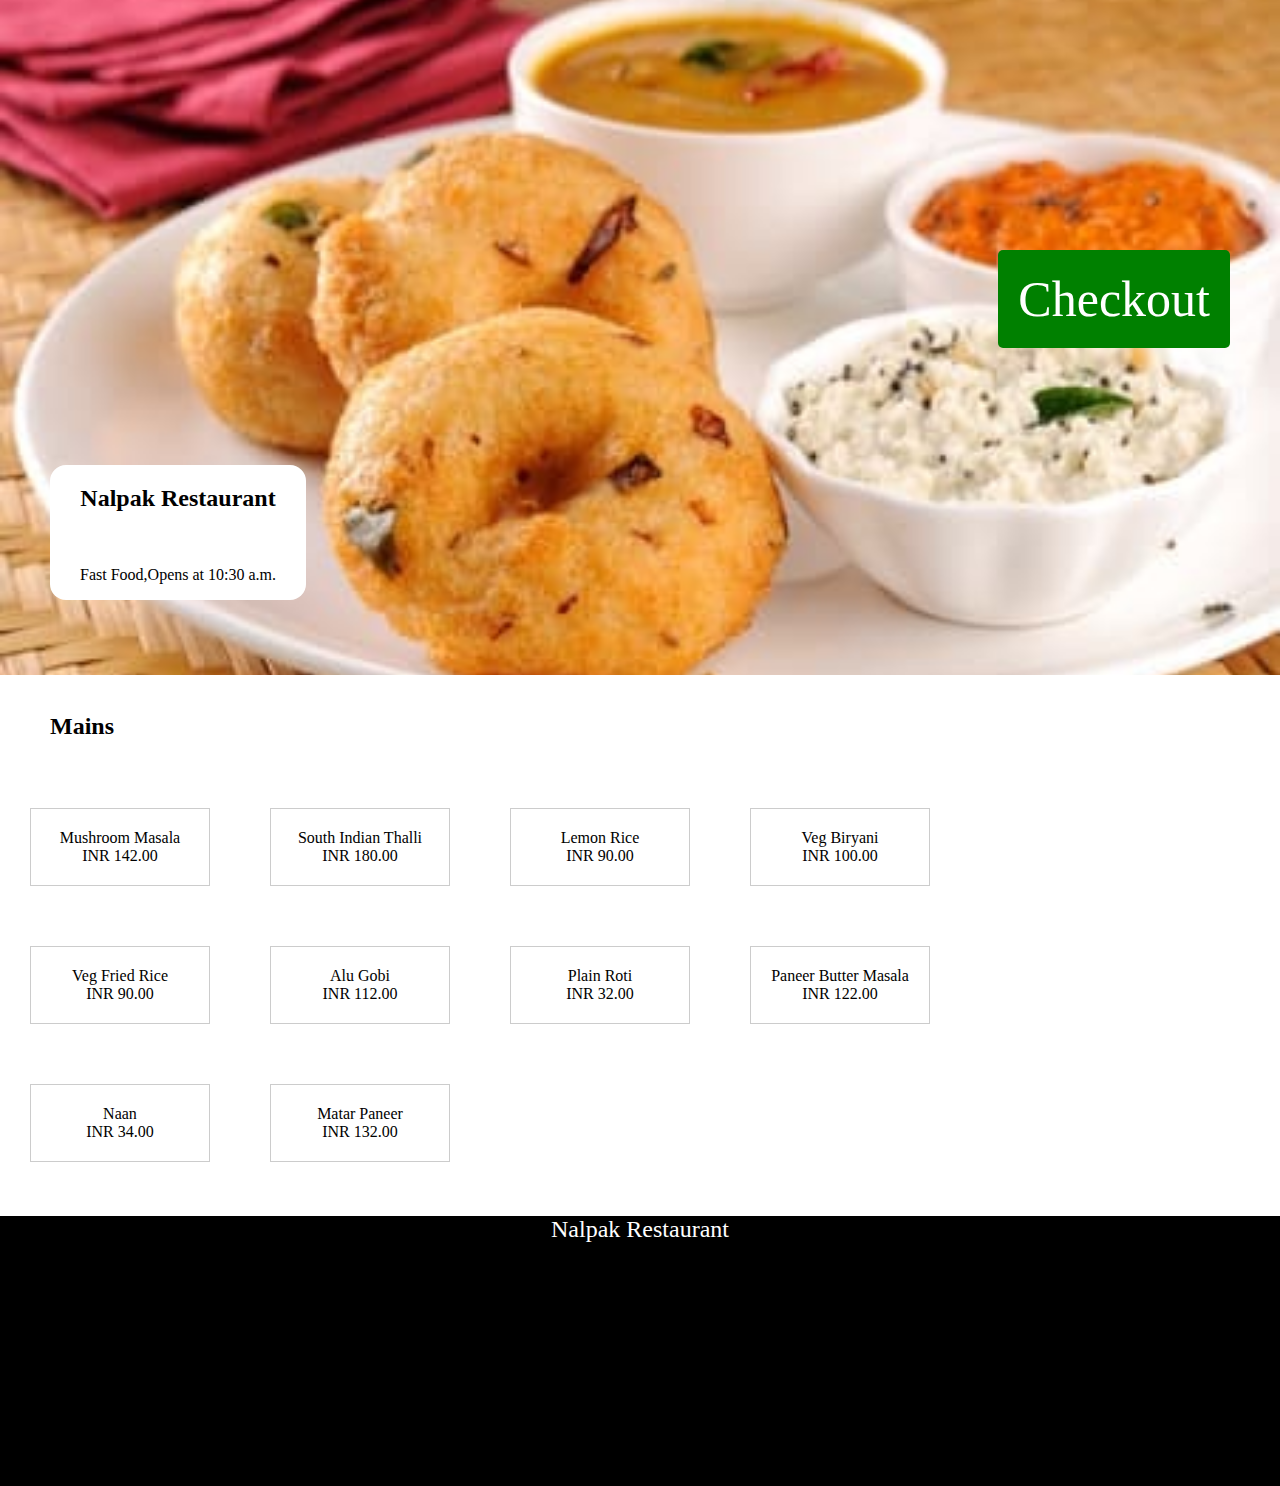
<file: menu/menunalpak.html>
<!DOCTYPE html>
<html>
<head>
<meta name="viewport" content="width=device-width, initial-scale=1">
<style>
body, html {
    height: 100%;
    margin: 0;
}

.bg {
    /* The image used */
    background-image: url("images/nalpak.jpg");

    /* Full height */
    height: 75%; 

    /* Center and scale the image nicely */
    background-position: center;
    background-repeat: no-repeat;
    background-size: cover;
}
div.gallery {
    margin: 30px;
    border: 1px solid #ccc;
    float: left;
    width: 180px;
}

div.gallery:hover {
    border: 1px solid #777;
}

div.gallery img {
    width: 100%;
    height: auto;
}

div.desc {
    padding: 15px;
    text-align: center;
}
a{
text-decoration:none;
font-family:verdana;
color:black;
}
h2{
font-family:verdana;
margin-left:50px;
}

.footer {
height:30%;
   position:relative;
   left: 0;
   bottom: 0;
   width: 100%;
   background-color: black;
font-size:24px;
font-family:verdana;
   color: white;
   text-align: center;
}
.container {
    position: relative;
}
* {
    box-sizing: border-box;
}

.gallery {
    float: left;
    width: 33.33%;
    padding: 5px;
}

/* Clearfix (clear floats) */
.row::after {
    content: "";
    clear: both;
    display: table;
}
/* Bottom right text */
.text-block {
border-radius:1em;
    position: absolute;
    bottom: 300px;
    left: 50px;
    background-color:white;;
    color:black;
  font-family:verdana;
    padding-left: 30px;
    padding-right: 30px;
}
.text-block h2{
margin-left:0px;
}
.wer{
border-radius:0.1em;
position:fixed;
top:250px;
right:50px;
padding:20px;
background-color:green;
font-size:50px;
color:white;
}
.wer a{
color:white;
}
</style>
<script>
 function passval(name,price)
 {
   window.location.href="nalpak.php?name=" + name + "&price=" + price;
 }
 </script>
</head>
<body>
<div class="bg">
<div class="text-block"> 
    <h2 style="text-align:center;">Nalpak Restaurant</h2>
<br>
    <p>Fast Food,Opens at 10:30 a.m.</p>
  </div>
</div>
<br>
<h2>Mains</h2>
<br>
<div class="row">
<div class="gallery">
  
  <div class="desc" onclick="passval('Mushroom Masala','142.00')">Mushroom Masala<br>INR 142.00</div>
</div>

<div class="gallery">

 <div class="desc" onclick="passval('South Indian Thalli','180.00')">South Indian Thalli<br>INR 180.00</div>    
  
 
</div>

<div class="gallery">
    <div class="desc" onclick="passval('Lemon Rice','90.00')">Lemon Rice<br>INR 90.00</div>
  
</div>

<div class="gallery">
  <div class="desc" onclick="passval('Veg Biryani','100.00')">Veg Biryani<br>INR 100.00</div>
</div>
</div>
<div class="row">
<div class="gallery">
    <div class="desc" onclick="passval('Veg Fried Rice','90.00')">Veg Fried Rice<br>INR 90.00</div>
  
</div>
<div class="gallery">
    <div class="desc" onclick="passval('Alu Gobi','112.00')">Alu Gobi<br>INR 112.00</div>

</div> 
<div class="gallery">
    <div class="desc" onclick="passval('Plain Roti','32.00')">Plain Roti<br>INR 32.00</div>
</div>
<div class="gallery">
    <div class="desc" onclick="passval('Paneer Butter Masala','122.00')">Paneer Butter Masala<br>INR 122.00</div>
</div>
</div> 
<div class="row">
<div class="gallery">
  
  <div class="desc" onclick="passval('Naan','34.00')">Naan<br>INR 34.00</div>
</div>
<div class="gallery">
  
  <div class="desc" onclick="passval('Matar Paneer','132.00')">Matar Paneer <br>INR 132.00</div>
</div>
</div>
<div class="wer">
<a href="checkout.php" class="button">Checkout</a> </div>
<div class="footer">
  <p style="text-align:center;">Nalpak Restaurant</p>
</div>

</body>
</html>
</file>
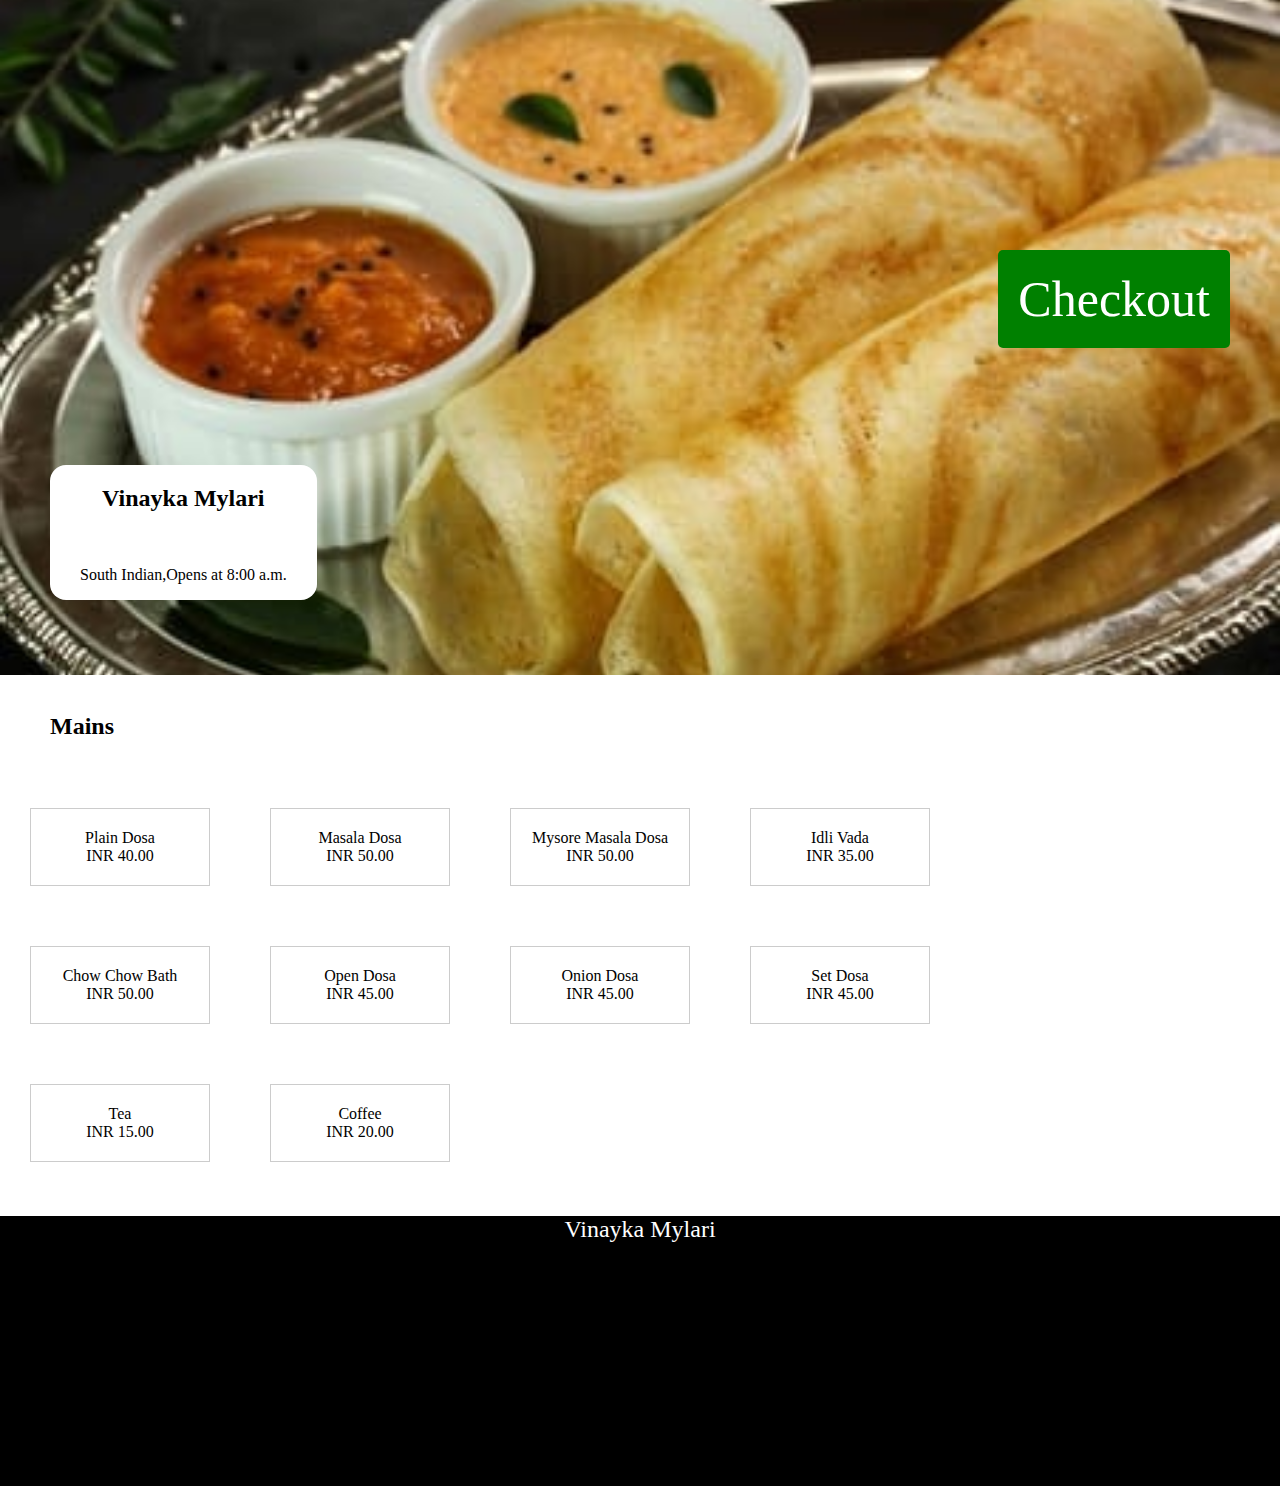
<file: menu/menuvinayka.html>
<?php
session_start();
?>
<!DOCTYPE html>
<html>
<head>
<meta name="viewport" content="width=device-width, initial-scale=1">
<style>
body, html {
    height: 100%;
    margin: 0;
}

.bg {
    /* The image used */
    background-image: url("images/vinaykamylari.jpg");

    /* Full height */
    height: 75%; 

    /* Center and scale the image nicely */
    background-position: center;
    background-repeat: no-repeat;
    background-size: cover;
}
div.gallery {
    margin: 30px;
    border: 1px solid #ccc;
    float: left;
    width: 180px;
}

div.gallery:hover {
    border: 1px solid #777;
}

div.gallery img {
    width: 100%;
    height: auto;
}

div.desc {
    padding: 15px;
    text-align: center;
}
a{
text-decoration:none;
font-family:verdana;
color:black;
}
h2{
font-family:verdana;
margin-left:50px;
}

.footer {
height:30%;
   position:relative;
   left: 0;
   bottom: 0;
   width: 100%;
   background-color: black;
font-size:24px;
font-family:verdana;
   color: white;
   text-align: center;
}
.container {
    position: relative;
}
* {
    box-sizing: border-box;
}

.gallery {
    float: left;
    width: 33.33%;
    padding: 5px;
}

/* Clearfix (clear floats) */
.row::after {
    content: "";
    clear: both;
    display: table;
}
/* Bottom right text */
.text-block {
border-radius:1em;
    position: absolute;
    bottom: 300px;
    left: 50px;
    background-color:white;;
    color:black;
  font-family:verdana;
    padding-left: 30px;
    padding-right: 30px;
}
.text-block h2{
margin-left:0px;
}
.wer{
border-radius:0.1em;
position:fixed;
top:250px;
right:50px;
padding:20px;
background-color:green;
font-size:50px;
color:white;
}
.wer a{
color:white;
}
</style>
<script>
 function passval(name,price)
 {
   window.location.href="vinayka.php?name=" + name + "&price=" + price;
 }
 </script>
</head>
<body>
<div class="bg">
<div class="text-block"> 
    <h2 style="text-align:center;">Vinayka Mylari</h2>
<br>
    <p>South Indian,Opens at 8:00 a.m.</p>
  </div>
</div>
<br>
<h2>Mains</h2>
<br>
<div class="row">
<div class="gallery">
  <div class="desc" onclick="passval('Plain Dosa','40.00')">Plain Dosa<br>INR 40.00</div>
</div>

<div class="gallery">
 <div class="desc" onclick="passval('Masala Dosa','50.00')">Masala Dosa<br>INR 50.00</div>    
 
</div>

<div class="gallery">
    <div class="desc" onclick="passval('Mysore Masala Dosa','50.00')">Mysore Masala Dosa<br>INR 50.00</div> 
</div>

<div class="gallery">
  <div class="desc" onclick="passval('Idli Vada','50.00')">Idli Vada<br>INR 35.00</div>
</div>
</div>
<div class="row">
<div class="gallery">
    <div class="desc" onclick="passval('Chow Chow Bath','50.00')">Chow Chow Bath<br>INR 50.00</div>
</div>
<div class="gallery">
    <div class="desc" onclick="passval('Open Dosa','45.00')">Open Dosa<br>INR 45.00</div>
</div> 
<div class="gallery">
    <div class="desc" onclick="passval('Onion Dosa','45.00')">Onion Dosa<br>INR 45.00</div>
</div>
<div class="gallery">
    <div class="desc" onclick="passval('Set Dosa','45.00')">Set Dosa<br>INR 45.00</div>
</div>
</div> 
<div class="row">
<div class="gallery">
  <div class="desc" onclick="passval('Tea','15.00')">Tea<br>INR 15.00</div>
</div>
<div class="gallery">  
  <div class="desc" onclick="passval('Coffee','20.00')">Coffee<br>INR 20.00</div>
</div>
</div>
<div class="wer">
<a href="checkout.php" class="button">Checkout</a> </div>
<div class="footer">
  <p style="text-align:center;">Vinayka Mylari</p>
</div>

</body>
</html>
</file>
